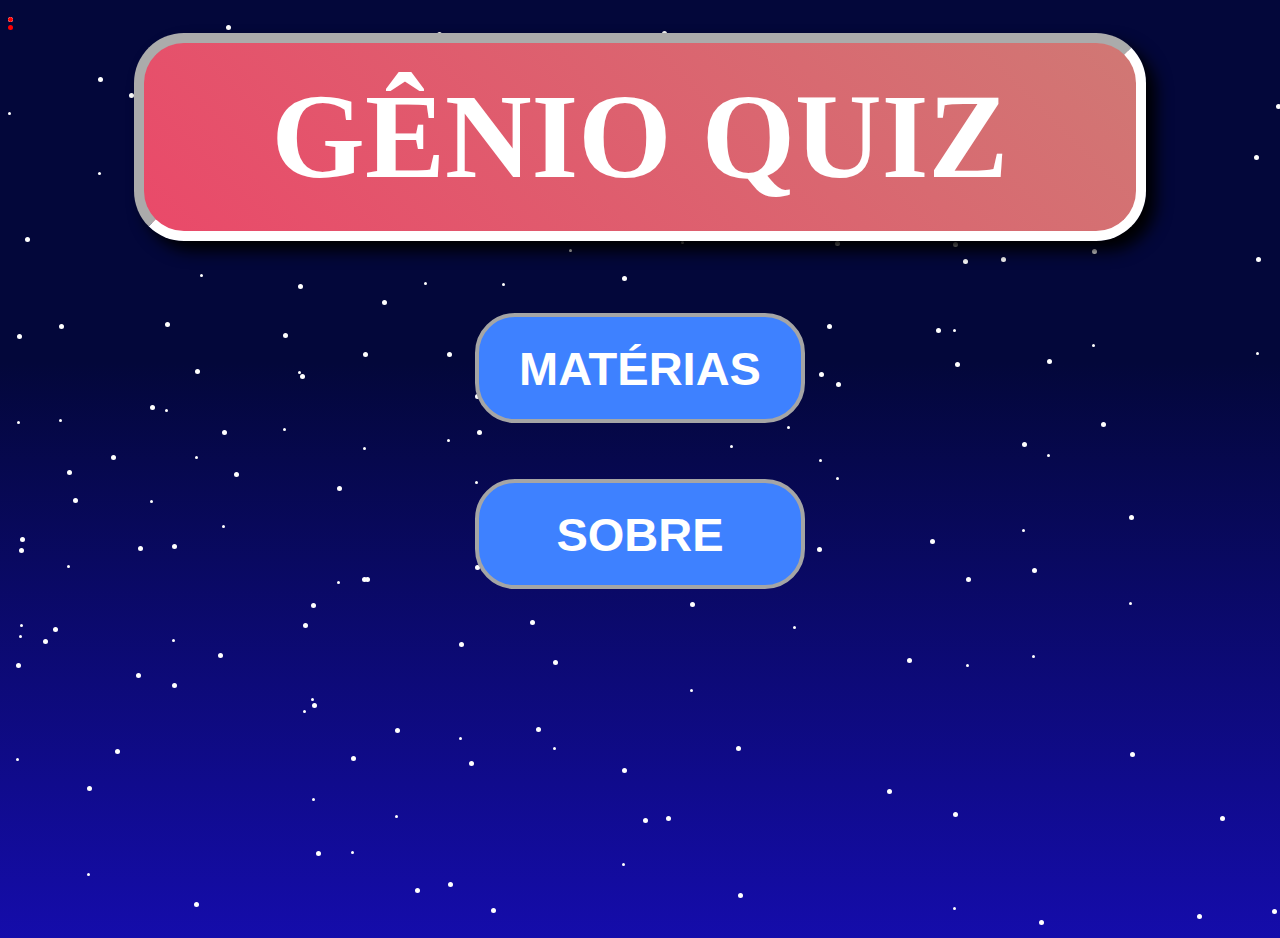
<file: index.html>
<!DOCTYPE html>
<html lang="pt-br">
<head>
    <meta charset="UTF-8">
    <meta name="viewport" content="width=device-width, initial-scale=1.0">
    <title>MENU</title>
</head>
<!--CSS-->
<link rel="stylesheet" href="css/style.css">
<link rel="stylesheet" href="css/stars.css">

<body id="body">
    
    <div id="geral" class="geral"> 
        
        <div class="txt" >
            <label>GÊNIO QUIZ</label>
        </div>
        <br><br><br>
        
        <br>
        <button id="princ" onclick="mate()">MATÉRIAS</button>
        <div class="esc" id="espec">
            <br><br>
            <button onclick="nat()" id="mat">Natureza</button>
            <button onclick="ling()" id="mat">Linguagens</button>
            <button onclick="mat()" id="mat">Matemática</button>
            <button onclick="hum()" id="mat">Humanas</button>
            
        </div>
        <br><br>
        <button onclick="sobre()" id="princ">SOBRE</button>
        <br>
        <br>
       
    </div>

    <!--JAVA SCRIPT-->
    <script src="js/script.js"></script>
     

    <!--ESTRELAS-->
    <div class="stars"></div>
    <div class="stars2"></div>
    <div class="stars3"></div>
</body>
</html>
</file>
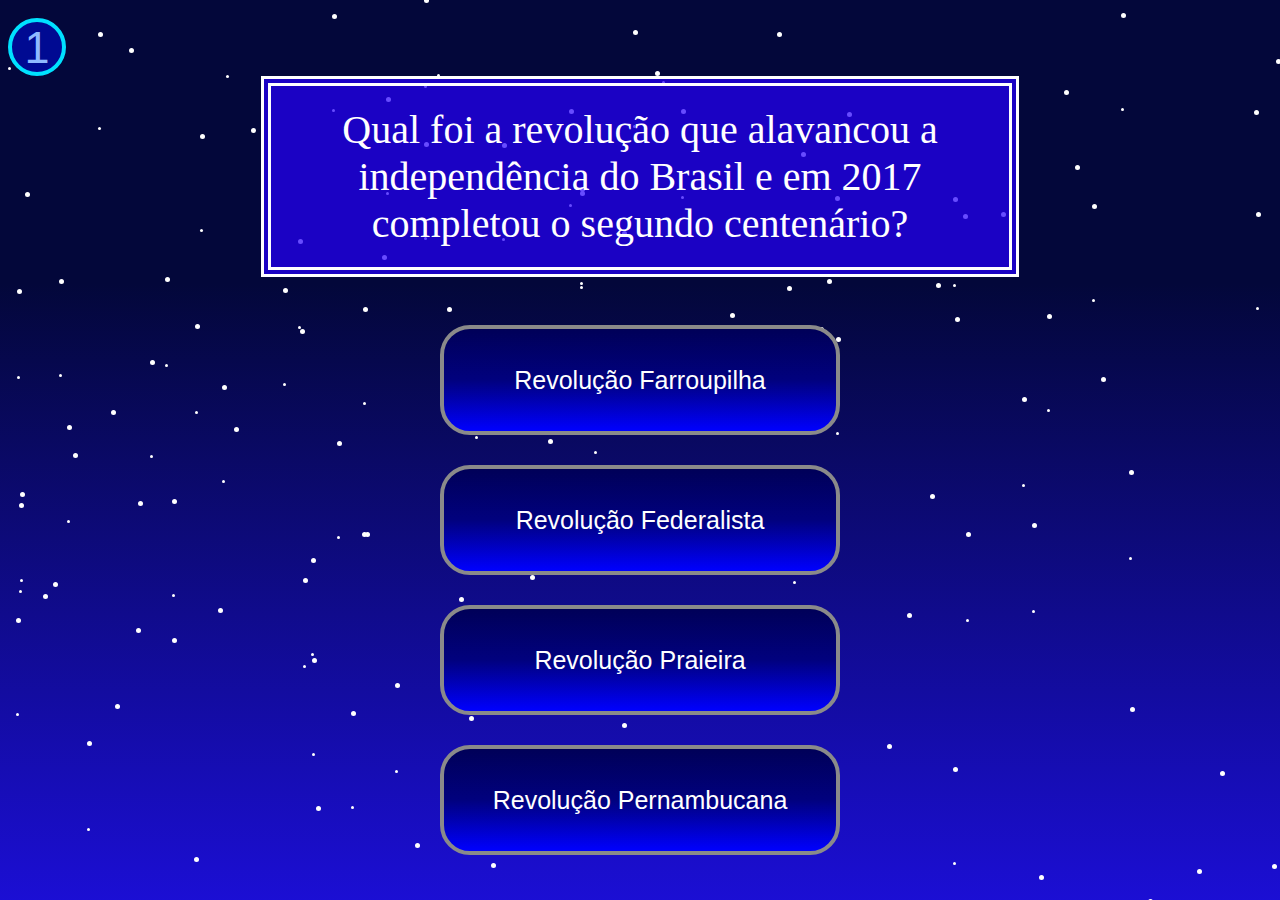
<file: humanas.html>
<!DOCTYPE html>
<html lang="pt-br">
<head>
    <meta charset="UTF-8">
    <meta name="viewport" content="width=device-width, initial-scale=1.0">
    <title>HUMANAS</title>
    <link rel="stylesheet" href="css/humanas/hum.css">
    <link rel="stylesheet" href="css/stars.css">
</head>
<body>
    
    <div id="hum-1"  style="text-align: center;" >
        <div id="number">1</div>

        <div id="enunc" >
            Qual foi a revolução que alavancou a independência do Brasil e em 2017 completou o segundo centenário?
        </div>
        <br>
        
            <button  onclick="aa()">Revolução Farroupilha</button> <br>
            <button  onclick="ab()">Revolução Federalista</button> <br>
            <button   onclick="ac()">Revolução Praieira</button> <br>
            <button   onclick="ad()"  id="qg1">Revolução Pernambucana</button>
        
    </div>

    <!--EXPLICAÇÃO 1-->

    <div id="exp1"  style="text-align: center;">
        <div id="number" >1</div>
        <div id="enunc" >
            A Revolução Pernambucana, também chamada de Revolução dos Padres, ocorreu em 1817 em Pernambuco. Insatisfeitos com o aumento de impostos e os gastos da Coroa portuguesa, a população planejou a revolução que duraria cerca de 75 dias.
Essa foi uma das mais importantes revoluções brasileiras, tendo como mote a emancipação do país, e que mais tarde, culminou na Independência do Brasil.
        </div>
        <br>
        <button onclick="iq2()"  id="qg1">PRÓXIMA</button>
    </div>

    <!--QUESTÃO 2-->

    <div  id="al2" style="text-align: center;">
        <div id="number">2</div>
        <div id="enunc">
            Respectivamente quais são os 5 maiores países do mundo em territórios?
        </div>
        <br>
    
        <button onclick="a2a()">China, India, Estados Unidos, Indonésia e Brasil</button><br>
        <button onclick="a2b()">Rússia, Canadá, China, Estados Unidos e Brasil</button><br>
        <button onclick="a2c()">Estados Unidos, Rússia, Canadá, Brasil e China</button><br>
        <button onclick="a2d()"  id="qg1">Brasil, Rússia, China, Estados Unidos e Austrália</button>
    
        
    </div>
    
    <!--EXPLICAÇÃO 2-->
    
    <div id="exp2"  style="text-align: center;">
        <div id="number">2</div>
        <div id="enunc">
            Os 5 maiores países do mundo em território é Respectivamente Rússia, Canadá, China, Estados Unidos e Brasil.
        </div>
        <br>
        <button onclick="iq3()"  id="qg1">PRÓXIMA</button>
    </div>
    
    <!--QUESTÃO 3-->
    
    <div  id="al3" style="text-align: center;">
        <div id="number">3</div>
        <div id="enunc">
           Os dois países protagonistas da Guerra Fria são:
        </div>
        <br>
    
        <button onclick="a3a()">Estados Unidos e Japão.</button><br>
        <button onclick="a3b()">Polo Norte e Polo Sul</button><br>
        <button onclick="a3c()">Paraguay e Brasil</button><br>
        <button onclick="a3d()"  id="qg1">Estados Unidos e União Soviética.</button>
    
        
    </div>
    <!--EXPLICAÇÃO 3-->
    
    <div id="exp3"  style="text-align: center;">
        <div id="number">3</div>
        <div id="enunc">
            Após a Segunda Guerra Mundial, Estados Unidos (capitalista) e União Soviética (socialista) travaram uma disputa pela hegemonia mundial, tentando expandir suas zonas de influência. O período da Guerra Fria ficou marcado pela corrida armamentista entre as duas superpotências. Esses dois países não chegaram a um confronto armado diretamente, no entanto, vários conflitos em outros países foram financiados por essas duas nações.
        </div>
        <br>
        <button onclick="iq4()"  id="qg1">PRÓXIMA</button>
    </div>
    
    <!--QUESTÃO 4-->
    
    <div  id="al4" style="text-align: center;">
        <div id="number">4</div>
        <div id="enunc">
            Qual foi o último continente a ser povoado pelos seres humanos?
        </div>
        <br>
    
        <button onclick="a4a()">Europa</button><br>
        <button onclick="a4b()">Ásia</button><br>
        <button onclick="a4c()">America</button><br>
        <button onclick="a4d()"  id="qg1">Oceania</button>
    
        
    </div>
    <!--EXPLICAÇÃO 4-->
    
    <div id="exp4"  style="text-align: center;">
        <div id="number">4</div>
        <div id="enunc4" >
            Os primeiros habitantes da América chegaram ao continente há mais de 15.000 anos, em três ondas migratórias vindas da Ásia, segundo o estudo de uma equipe internacional de cientistas publicado nesta quarta-feira pela revista Nature.
    
        </div>
        <br>
        <button id="buttonexp4" onclick="iq5()">PRÓXIMA</button>
    </div>
    
    <!--QUESTÃO 5-->
    
    <div  id="al5" style="text-align: center;">
        <div id="number" >5</div>
        <div id="enunc">
            Como se chama o tipo de pintura que os homens da pré-história desenvolveram nas cavernas?
        </div>
        <br>
    
        <button onclick="a5a()">Moderna</button><br>
        <button onclick="a5b()">Rupestre</button><br>
        <button onclick="a5c()">Contemporânea </button><br>
        <button onclick="a5d()"  id="qg1">N.D.A</button>
    
        
    </div>
    <!--EXPLICAÇÃO 5-->
    
    <div id="exp5"  style="text-align: center;">
        <div id="number">5</div>
         
        <div id="enunc">
            As pinturas feitas pelos homens pré-históricos são chamadas de pinturas rupestres 
        </div>
        <br>
        <button onclick="iq6()"  id="qg1">PRÓXIMA</button>
    </div>
    
    <!--QUESTÃO 6-->
    
    <div  id="al6" style="text-align: center;">
        <div id="number">6</div>
        <div id="enunc">
            A descoberta da agricultura permitiu aos seres humanos garantir o suprimento de alimentos de que necessitavam para sobreviver, definindo o início de um novo período. Que período foi esse?
        </div>
        <br>
    
        <button onclick="a6a()">Contemporâneo</button><br>
        <button onclick="a6b()">Moderno</button><br>
        <button onclick="a6c()">Paleolítico</button><br>
        <button onclick="a6d()"  id="qg1">Neolítico</button>
    
        
    </div>
    <!--EXPLICAÇÃO 6-->
    
    <div id="exp6"  style="text-align: center;">
        <div id="number">6</div>
         
        <div id="enunc">
            O período em que a pergunta se refere é o Neolítico.
        </div>
        <br>
        <button onclick="iq7()"  id="qg1">PRÓXIMA</button>
    </div>
    
    
    <!--QUESTÃO 7-->
    
    <div  id="al7" style="text-align: center;">
        <div id="number">7</div>
        <div id="enunc">
            Qual o primeiro povo a crer em uma religião monoteísta?
        </div>
        <br>
    
        <button onclick="a7a()">Hebreus</button><br>
        <button onclick="a7b()">Fenícios</button><br>
        <button onclick="a7c()">Egípcios</button><br>
        <button onclick="a7d()"  id="qg1">Gregos</button>
    
        
    </div>
    <!--EXPLICAÇÃO 7-->
    
    <div id="exp7"  style="text-align: center;">
        <div id="number">7</div>
         
        <div id="enunc" >
            Eles acreditavam em um só deus: Javé.
        </div>
        <br>
        <button onclick="iq8()"  id="qg1">PRÓXIMA</button>
    </div>
    
    <!--QUESTÃO 8-->
    
    <div  id="al8" style="text-align: center;">
        <div id="number">8</div>
        <div id="enunc">
            Qual é o nome da ditadura imposta por Stalin?
        </div>
        <br>
    
        <button onclick="a8a()">Revolução Cultural</button><br>
        <button onclick="a8b()">Stalinismo</button><br>
        <button onclick="a8c()">Comunismo</button><br>
        <button onclick="a8d()"  id="qg1">Nazismo</button>
    
        
    </div>
    <!--EXPLICAÇÃO 8-->
    
    <div id="exp8"  style="text-align: center;">
        <div id="number">8</div>
         
        <div id="enunc">
            A ditadura imposta por Stalin foi o Stalinismo.
        </div>
        <br>
        <button onclick="iq9()"  id="qg1">PRÓXIMA</button>
    </div>
    
    <!--QUESTÃO 9-->
    
    <div  id="al9" style="text-align: center;">
        <div id="number">9</div>
        <div id="enunc">
            Nome do período de 1920, nos Estados Unidos, depois que a guerra acabou, e o mesmo lucrou com as exportações para os países europeus.
        </div>
        <br>
    
        <button onclick="a9a()">Iluminismo</button><br>
        <button onclick="a9b()"> Liberalismo</button><br>
        <button onclick="a9c()">Dias Felizes</button><br>
        <button onclick="a9d()"  id="qg1">Crash de 1929</button>
    
        
    </div>
    <!--EXPLICAÇÃO 9-->
    
    <div id="exp9"  style="text-align: center;">
        <div id="number">9</div>
         
        <div id="enunc">
            Esse período é denominado Dias Felizes, quando ouve um grande lucro americano durante a guerra.
        </div>
        <br>
        <button onclick="iq10()"  id="qg1">PRÓXIMA</button>
    </div>
    
    <!--QUESTÃO 10-->
    
    <div  id="al10" style="text-align: center;">
        <div id="number">10</div>
        <div id="enunc">
            Quem assinou a Lei Áurea do Brasil?
        </div>
        <br>
    
        <button onclick="a10a();"> Princesa Isabel Cristina</button><br>
        <button onclick="a10b(); ">Princesa Mariana Vitória</button><br>
        <button onclick="a10c(); ">Princesa Maria Leopoldina</button><br>
        <button onclick="a10d();"  id="qg1">Princesa Maria Francisca</button>
    
        
    </div>
    <!--EXPLICAÇÃO 10-->
    
    <div id="exp10"  style="text-align: center;">
        <div id="number">10</div>
         
        <div id="enunc">
            A Lei Áurea (Lei nº 3.353), foi sancionada pela Princesa Dona Isabel, filha de Dom Pedro II, no dia 13 de maio de 1888. A lei concedeu liberdade total aos escravos que ainda existiam no Brasil, um pouco mais de 700 mil, abolindo a escravidão no país.
        </div>
        <br>
        <button onclick="fim(); final()"  id="qg1">PRÓXIMA</button>
    </div>
    
    <!-- FIM -->
        <div id="final" style="text-align: center;">
            <div id="enuncff" style="margin-left: 35%; margin-right: 35%;">RANKING</div>
            <br>
        <div id="enuncf">
    
        </div>
        <button onclick="acabar()"  id="qg1"> FINALIZAR </button>
        </div>

<script src="js/humanas/hum.js"></script>
<script src="js/humanas/tempo.js"></script>
    <!--ESTRELAS-->
    <div class="stars"></div>
    <div class="stars2"></div>
    <div class="stars3"></div>

</body>
</html>
</file>
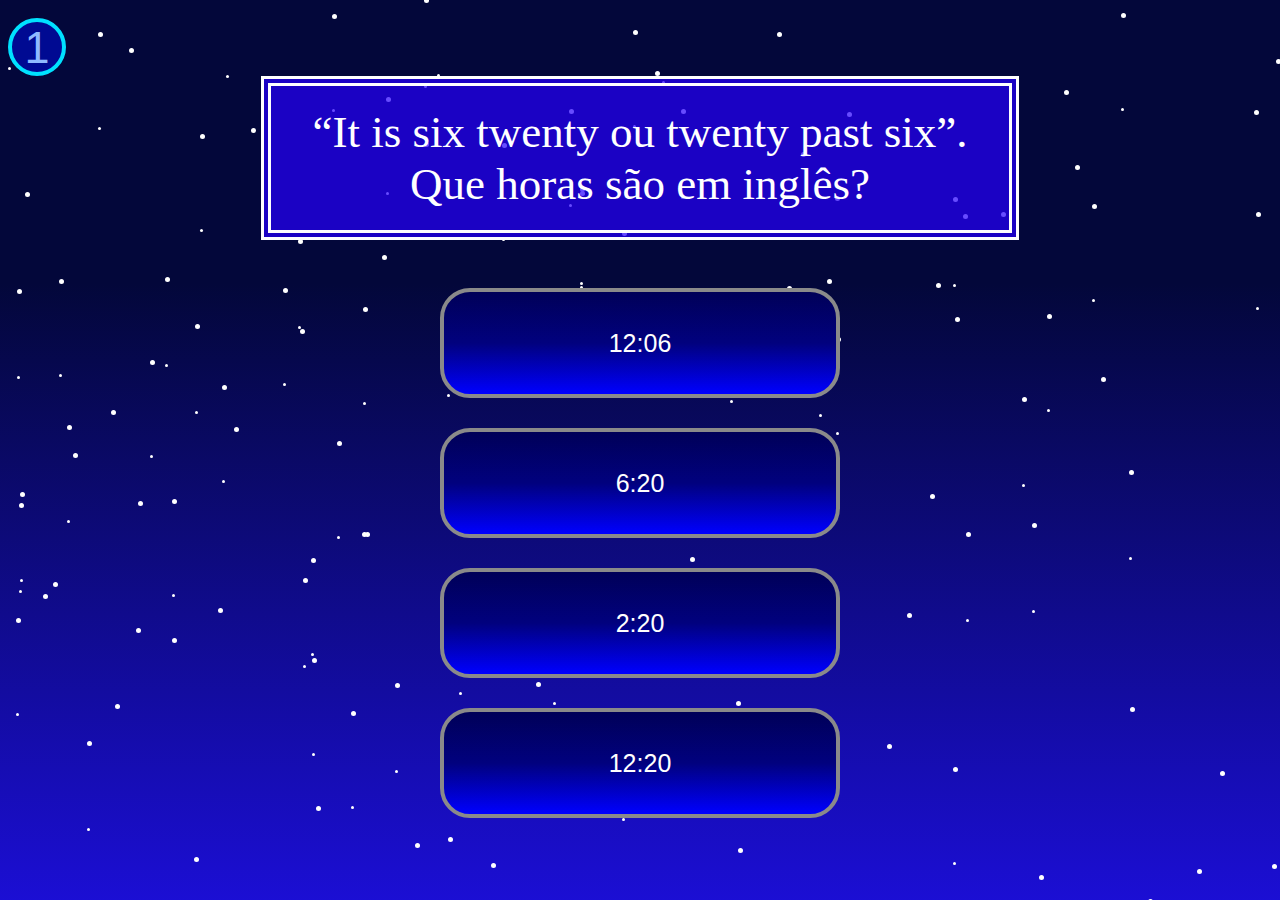
<file: ling.html>
<!DOCTYPE html>
<html lang="pt-br">
<head>
    <meta charset="UTF-8">
    <meta name="viewport" content="width=device-width, initial-scale=1.0">
    <title>LINGUAGENS</title>
    <link rel="stylesheet" href="css/linguagens/linguagens.css">
    <link rel="stylesheet" href="css/linguagens/stars-ling.css">
</head>
<body>
    
    <div id="ling-1"  style="text-align: center;" >
        <div id="number">1</div>

        <div id="enunc" >
            “It is six twenty ou twenty past six”. Que horas são em inglês?
        </div>
        <br>
        
            <button  onclick="aa()">12:06</button> <br>
            <button  onclick="ab()">6:20</button> <br>
            <button   onclick="ac()">2:20</button> <br>
            <button  id="qg1"  onclick="ad()">12:20</button>
        
    </div>

    <!--EXPLICAÇÃO 1-->

    <div id="exp1"  style="text-align: center;">
        <div id="number">1</div>
        <div id="enunc" >
            Em inglês, “past” é usado para indicar até 29 minutos passados de uma determinada hora. A partir de trinta minutos, é usada a expressão “half past”: It is half past eight. ou It is eight thirty.

        </div>
        <br>
        <button   id="qg1"onclick="iq2()">PRÓXIMA</button>
    </div>

    <!--QUESTÃO 2-->

    <div  id="al2" style="text-align: center;">
        <div id="number">2</div>
        <div id="enunc">
            Como é a conjugação do verbo caber na 1.ª pessoa do singular do presente do indicativo?
        </div>
        <br>
    
        <button onclick="a2a()">Eu caibo</button><br>
        <button onclick="a2b()">Ele cabe</button><br>
        <button onclick="a2c()"> Eu cabo</button><br>
        <button onclick="a2d()"  id="qg1">Nenhuma das alternativas</button>
    
        
    </div>
    
    <!--EXPLICAÇÃO 2-->
    
    <div id="exp2"  style="text-align: center;">
        <div id="number">2</div>
        <div id="enunc">
            Caber é um verbo irregular da 2ª conjugação. Apesar de estranho, “eu caibo” é a forma correta de conjugá-lo na 1ª pessoa do presente do indicativo.
        </div>
        <br>
        <button onclick="iq3()"  id="qg1">PRÓXIMA</button>
    </div>
    
    <!--QUESTÃO 3-->
    
    <div  id="al3" style="text-align: center;">
        <div id="number">3</div>
        <div id="enunc"><img src="img/o-grito-a-obra-de-edvard-munch-11.jpg"> <br>
            Em 1893, o norueguês Edvard Munch criou uma série de quatro pinturas, uma delas é conhecida no mundo inteiro seu nome  é _______.
        Qual destas alternativas completa a frase?
            
        </div>
        <br>
    
        <button onclick="a3a()">A Noite Estrelada</button>
        <button onclick="a3b()">Mona Lisa </button>
        <button onclick="a3c()">O beijo</button>
        <button onclick="a3d()"  id="qg1">O Grito</button>
    
        
    </div>
    <!--EXPLICAÇÃO 3-->
    
    <div id="exp3"  style="text-align: center;">
        <div id="number">3</div>
        <div id="enunc">
            O quadro O Grito é uma obra de arte expressionista que simboliza o sentimento de angústia do ser humano.
Esta é uma das pinturas mais populares de todos os tempos e é uma obra que revela várias características de Munch: a força expressiva das linhas, redução das formas e o valor simbólico da cor.
        </div>
        <br>
        <button onclick="iq4()"  id="qg1">PRÓXIMA</button>
    </div>
    
    <!--QUESTÃO 4-->
    
    <div  id="al4" style="text-align: center;">
        <div id="number">4</div>
        <div id="enunc">
            O que a palavra "legend" significa em português?
        </div>
        <br>
    
        <button onclick="a4a()">Lenda </button><br>
        <button onclick="a4b()">Conto</button><br>
        <button onclick="a4c()">Legenda</button><br>
        <button onclick="a4d()"  id="qg1">Legendário</button>
    
        
    </div>
    <!--EXPLICAÇÃO 4-->
    
    <div id="exp4"  style="text-align: center;">
        <div id="number">4</div>
        <div id="enunc4" >
            A palavra "legend traduzida para o português significa lenda
    
        </div>
        <br>
        <button id="buttonexp4" onclick="iq5()" >PRÓXIMA</button>
    </div>
    
    <!--QUESTÃO 5-->
    
    <div  id="al5" style="text-align: center;">
        <div id="number">5</div>
        <div id="enunc">
            Qual o grupo em que todas as palavras foram escritas corretamente?
        </div>
        <br>
    
        <button onclick="a5a()">Asterístico, beneficiente, meteorologia, entertido</button><br>
        <button onclick="a5b()">Asterisco, beneficente, meteorologia, entretido</button><br>
        <button onclick="a5c()">Asterisco, beneficente, metereologia, entretido</button><br>
        <button onclick="a5d()"  id="qg1">Asterisco, beneficiente, metereologia, entretido</button>
    
        
    </div>
    <!--EXPLICAÇÃO 5-->
    
    <div id="exp5"  style="text-align: center;">
        <div id="number">5</div>
         
        <div id="enunc">
            Estas palavras são exemplos de barbarismo, um vício de linguagem em que as palavras são pronunciadas ou escritas incorretamente.
        </div>
        <br>
        <button onclick="iq6()"  id="qg1">PRÓXIMA</button>
    </div>
    
    <!--QUESTÃO 6-->
    
    <div  id="al6" style="text-align: center;">
        <div id="number">6</div>
        <div id="enunc">
            Qual o livro mais vendido no mundo a seguir à Bíblia?
        </div>
        <br>
    
        <button onclick="a6a()">O Senhor dos Anéis</button><br>
        <button onclick="a6b()">O Pequeno Príncipe</button><br>
        <button onclick="a6c()">Dom Quixote</button><br>
        <button onclick="a6d()"  id="qg1">História em Duas Cidades</button>
    
        
    </div>
    <!--EXPLICAÇÃO 6-->
    
    <div id="exp6"  style="text-align: center;">
        <div id="number">6</div>
         
        <div id="enunc">
            Dom Quixote, de Miguel de Cervantes, é um clássico da literatura espanhola. A obra foi escrita em duas partes, uma em 1605, e a outra em 1615.

        </div>
        <br>
        <button onclick="iq7()"  id="qg1">PRÓXIMA</button>
    </div>
    
    
    <!--QUESTÃO 7-->
    
    <div  id="al7" style="text-align: center;">
        <div id="number">7</div>
        <div id="enunc">
            Quais os principais autores do Barroco no Brasil?
        </div>
        <br>
    
        <button onclick="a7a()">Álvares de Azevedo, Gregório de Matos e Bento Teixeira </button><br>
        <button onclick="a7b()">Miguel de Cervantes, Gregório de Matos e Danthe Alighieri</button><br>
        <button onclick="a7c()">Gregório de Matos, Bento Teixeira e Manuel Botelho de Oliveira</button><br>
        <button onclick="a7d()"  id="qg1">Castro Alves, Bento Teixeira e Manuel Botelho de Oliveira</button>
    
        
    </div>
    <!--EXPLICAÇÃO 7-->
    
    <div id="exp7"  style="text-align: center;">
        <div id="number">7</div>
         
        <div id="enunc" >
            Gregório de Matos, Bento Teixeira e Manuel Botelho de Oliveira.
Gregório de Mato (1633-1696), conhecido como Boca do Inferno, é o maior representante do Barroco no Brasil. Tinha esse apelido devido às críticas sociais contidas na sua poesia.
Bento Teixeira (1561-1618) é o autor do poema Prosopopeia, publicado em 1601, que é considerado o marco inicial do Barroco brasileiro.
Manuel Botelho de Oliveira (1636-1711), um dos grandes representantes do Barroco, é autor do livro Música do Parnaso, publicado em Lisboa quando o autor tinha quase 70 anos. Trata-se da sua obra com maior destaque.
        </div>
        <br>
        <button onclick="iq8()"  id="qg1">PRÓXIMA</button>
    </div>
    
    <!--QUESTÃO 8-->
    
    <div  id="al8" style="text-align: center;">
        <div id="number">?</div>
        <div id="enunc">
            Qual é o número da alternativa?           
        </div>
        <br>
    
        <button onclick="axa()">8</button><br>
        <button onclick="axb()">7</button><br>
        <button onclick="axc()">10</button><br>
        <button onclick="axd()"  id="qg1">9</button>
    
        
    </div>
    <!--EXPLICAÇÃO 8-->
    
    <div id="exp8"  style="text-align: center;">
        <div id="number">8</div>
         
        <div id="enunc">
            A alternativa certa era 8, você estava na oitava questão.
        </div>
        <br>
        <button onclick="iq9()"  id="qg1">PRÓXIMA</button>
    </div>
    
    <!--QUESTÃO 9-->
    
    <div  id="al9" style="text-align: center;">
        <div id="number">9</div>
        <div id="enunc">
            Qual a altura da rede de vôlei nos jogos masculino e feminino?
        </div>
        <br>
    
        <button onclick="a9a()">2,4 para ambos</button><br>
        <button onclick="a9b()"> 2,5 m e 2,0 m</button><br>
        <button onclick="a9c()">2,45 m e 2,15 m</button><br>
        <button onclick="a9d()"  id="qg1"> 2,43 m e 2,24 m</button>
    
        
    </div>
    <!--EXPLICAÇÃO 9-->
    
    <div id="exp9"  style="text-align: center;">
        <div id="number">9</div>
         
        <div id="enunc">
           Oficialmente as alturas respectivas são 2,43 m e 2,24 m
        </div>
        <br>
        <button onclick="iq10()"  id="qg1">PRÓXIMA</button>
    </div>
    
    <!--QUESTÃO 10-->
    
    <div  id="al10" style="text-align: center;">
        <div id="number">10</div>
        <div id="enunc">
            Quem pintou "Guernica"?
        </div>
        <br>
    
        <button onclick="a10a(); "> Paul Cézanne</button><br>
        <button onclick="a10b(); ">Pablo Picasso</button><br>
        <button onclick="a10c(); ">Diego Rivera</button><br>
        <button onclick="a10d(); "  id="qg1">Salvador Dalí</button>
    
        
    </div>
    <!--EXPLICAÇÃO 10-->
    
    <div id="exp10"  style="text-align: center;">
        <div id="number">10</div>
         
        <div id="enunc">
            Com 349 cm de altura por 776,5 cm de comprimento, Guernica, uma das obras mais famosas de Pablo Picasso, pintada a óleo em 1937, é uma “declaração de guerra contra a guerra e um manifesto contra a violência”.
        </div>
        <br>
        <button onclick="fim() ;final()"  id="qg1">PRÓXIMA</button>
    </div>
    
    <!-- FIM -->
        <div id="final" style="text-align: center;">
            <div id="enuncff" style="margin-left: 35%; margin-right: 35%;">RANKING</div>
            <br>
        <div id="enuncf">
    
        </div>
        <button onclick="acabar()"  id="qg1"> FINALIZAR </button>
        </div>

<script src="js/linguagens/linguagens.js"></script>
<script src="js/linguagens/tempo.js"></script>
    <!--ESTRELAS-->
    <div class="stars"></div>
    <div class="stars2"></div>
    <div class="stars3"></div>

</body>
</html>
</file>
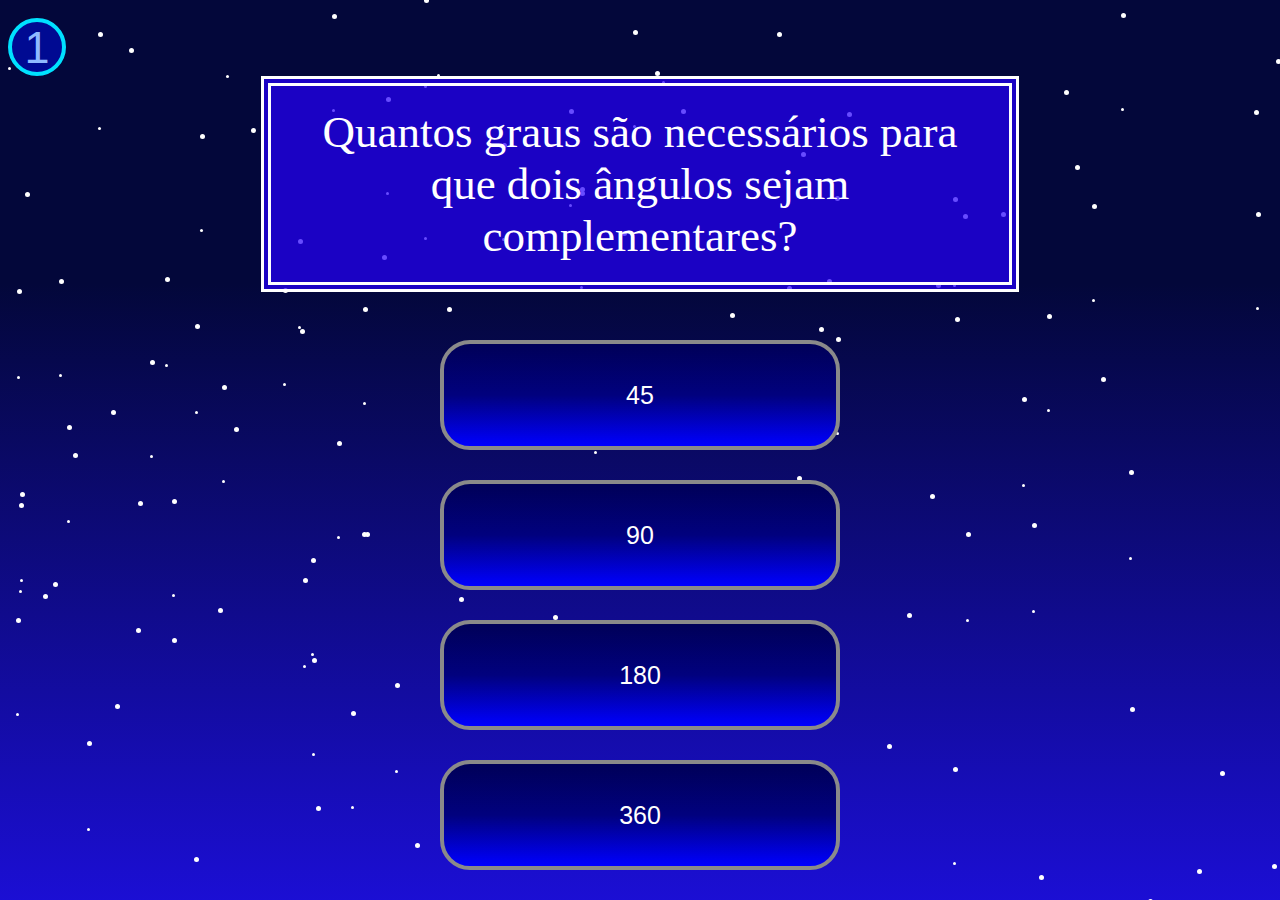
<file: mat.html>
<!DOCTYPE html>
<html lang="pt-br">
<head>
    <meta charset="UTF-8">
    <meta name="viewport" content="width=device-width, initial-scale=1.0">
    <title>MATEMÁTICA</title>
    <link rel="stylesheet" href="css/matematica/mat.css">
    <link rel="stylesheet" href="css/stars.css">
</head>
<body>
    
    <div id="mat-1"  style="text-align: center;" >
        <div id="number">1</div>

        <div id="enunc" >
            Quantos graus são necessários para que dois ângulos sejam complementares?
        </div>
        <br>
        
            <button  onclick="aa()">45</button> <br>
            <button  onclick="ab()">90</button> <br>
            <button   onclick="ac()">180</button> <br>
            <button  id="qg1"  onclick="ad()">360</button>
        
    </div>

    <!--EXPLICAÇÃO 1-->

    <div id="exp1"  style="text-align: center;">
        <div id="number" >1</div>
        <div id="enunc" >
            Os ângulos complementares são ângulos que juntos somam 90º.
        </div>
        <br>
        <button onclick="iq2()"  id="qg1">PRÓXIMA</button>
    </div>

    <!--QUESTÃO 2-->

    <div  id="al2" style="text-align: center;">
        <div id="number">2</div>
        <div id="enunc">
            Caminhando ao fim da tarde, uma senhora contou 20 casas em uma rua à sua direita. No regresso, ela contou 20 casas à sua esquerda. Quantas casas ela viu no total?
        </div>
        <br>
    
        <button onclick="a2a()">10</button><br>
        <button onclick="a2b()">20</button><br>
        <button onclick="a2c()">30</button><br>
        <button onclick="a2d()"  id="qg1">40</button>
    
        
    </div>
    
    <!--EXPLICAÇÃO 2-->
    
    <div id="exp2"  style="text-align: center;">
        <div id="number">2</div>
        <div id="enunc">
            A senhora viu 20 casas no total, porque a sua direita na ida é a sua esquerda na volta, ou seja, nos dois itinerários, ela viu e contou as mesmas casas, e não casas diferentes.
        </div>
        <br>
        <button onclick="iq3()"  id="qg1">PRÓXIMA</button>
    </div>
    
    <!--QUESTÃO 3-->
    
    <div  id="al3" style="text-align: center;">
        <div id="number">3</div>
        <div id="enunc">
            Se 3/7 do que eu tenho são 195 reais, a quanto corresponde 4/5 do que eu tenho?
        </div>
        <br>
    
        <button onclick="a3a()">320</button><br>
        <button onclick="a3b()">223</button><br>
        <button onclick="a3c()">364</button><br>
        <button onclick="a3d()"  id="qg1">355</button>
    
        
    </div>
    <!--EXPLICAÇÃO 3-->
    
    <div id="exp3"  style="text-align: center;">
        <div id="number">3</div>
        <div id="enunc">
            Preciso descobrir quanto vale um sétimo do que eu tenho, para ficar mais fácil saber quanto tenho no total.
195/3 = 65 reais.
7*65 =  455 reais é o que eu tenho.
Agora preciso saber quanto vale quatro quintos disso.
Vou primeiro descobrir quanto que é um quinto de 455 reais.
455 / 5 = 91 reais.
Agora basta eu multiplicar 91 por 4.
91*4 = 364 reais correspondem a 4/5 do que eu tenho.
        </div>
        <br>
        <button onclick="iq4()"  id="qg1">PRÓXIMA</button>
    </div>
    
    <!--QUESTÃO 4-->
    
    <div  id="al4" style="text-align: center;">
        <div id="number">4</div>
        <div id="enunc">
            Qual das alternativas tem os 5 primeiros múltiplos comuns de 8 e de 12:
        </div>
        <br>
    
        <button onclick="a4a()">0, 16, 24, 42, 66</button><br>
        <button onclick="a4b()">0, 24, 48, 72, 96</button><br>
        <button onclick="a4c()">0, 12, 48, 74, 82</button><br>
        <button onclick="a4d()"  id="qg1">0, 16, 24, 66, 88</button>
    
        
    </div>
    <!--EXPLICAÇÃO 4-->
    
    <div id="exp4"  style="text-align: center;">
        <div id="number">4</div>
        <div id="enunc4" >
            0, 24, 48, 72, 96
    
        </div>
        <br>
        <button id="buttonexp4" onclick="iq5()"  id="qg1">PRÓXIMA</button>
    </div>
    
    <!--QUESTÃO 5-->
    
    <div  id="al5" style="text-align: center;">
        <div id="number" onmousemove="circulo()">5</div>
        <div id="enunc">
            O que é um polígono regular com infinitos lados?
        </div>
        <br>
    
        <button onclick="a5a()">Um triângulo</button><br>
        <button onclick="a5b()">Um hexágono</button><br>
        <button onclick="a5c()">Um pentágono </button><br>
        <button onclick="a5d()"  id="qg1">Um paralelepípedo</button>
    
        
    </div>
    <!--EXPLICAÇÃO 5-->
    
    <div id="exp5"  style="text-align: center;">
        <div id="number">5</div>
         
        <div id="enunc">
            O poligono regular com lados infinitos é o circulo!
        </div>
        <br>
        <button onclick="iq6()"  id="qg1">PRÓXIMA</button>
    </div>
    
    <!--QUESTÃO 6-->
    
    <div  id="al6" style="text-align: center;">
        <div id="number">6</div>
        <div id="enunc">
            Considerando que A U B = {1, 2, 3, 4, 5, 6, 7, 8}, A ∩ B = {4, 5} e A – B = {1, 2, 3}, determine o conjunto B
        </div>
        <br>
    
        <button onclick="a6a()">{4, 5, 6, 7, 8}</button><br>
        <button onclick="a6b()">{1, 2, 3}</button><br>
        <button onclick="a6c()">{1, 2, 3, 4, 5, 6, 7, 8}</button><br>
        <button onclick="a6d()"  id="qg1">{4, 5}</button>
    
        
    </div>
    <!--EXPLICAÇÃO 6-->
    
    <div id="exp6"  style="text-align: center;">
        <div id="number">6</div>
         
        <div id="enunc">
            O conjunto B é formado pelos seguintes elementos: {4, 5, 6, 7, 8}.
        </div>
        <br>
        <button onclick="iq7()"  id="qg1">PRÓXIMA</button>
    </div>
    
    
    <!--QUESTÃO 7-->
    
    <div  id="al7" style="text-align: center;">
        <div id="number">7</div>
        <div id="enunc">
            No táxi que entrei havia 8 passageiros. Pouco depois, 3 pessoas desceram e duas entraram. Quantas pessoas há no táxi?
        </div>
        <br>
    
        <button onclick="a7a()">9</button><br>
        <button onclick="a7b()">8</button><br>
        <button onclick="a7c()">7</button><br>
        <button onclick="a7d()"  id="qg1">6</button>
    
        
    </div>
    <!--EXPLICAÇÃO 7-->
    
    <div id="exp7"  style="text-align: center;">
        <div id="number">7</div>
         
        <div id="enunc" >
            Se eu entrei e já havia 9 pessoas ( 9, pois 8 passageiros mais o motorista) , então, comigo eram 10 pessoas. depois, desceram 3 e ficaram 7, no entanto, entrou mais duas que dão um total de 9 pessoas.
        </div>
        <br>
        <button onclick="iq8()"  id="qg1">PRÓXIMA</button>
    </div>
    
    <!--QUESTÃO 8-->
    
    <div  id="al8" style="text-align: center;">
        <div id="number">8</div>
        <div id="enunc">
            Quando eu tinha 8 anos, a minha irmã tinha a metade da minha idade. Agora que tenho 56 anos, com quantos anos minha irmã está?         
        </div>
        <br>
    
        <button onclick="a8a()">28</button><br>
        <button onclick="a8b()">36</button><br>
        <button onclick="a8c()">52</button><br>
        <button onclick="a8d()"  id="qg1">42</button>
    
        
    </div>
    <!--EXPLICAÇÃO 8-->
    
    <div id="exp8"  style="text-align: center;">
        <div id="number">8</div>
         
        <div id="enunc">
            Minha irmã está com 52, porque se quando eu tinha 8 anos, ela tinha a metade, ou seja, 4 anos, temos 4 anos de diferença.

        </div>
        <br>
        <button onclick="iq9()"  id="qg1">PRÓXIMA</button>
    </div>
    
    <!--QUESTÃO 9-->
    
    <div  id="al9" style="text-align: center;">
        <div id="number">9</div>
        <div id="enunc">
            Quantas casas decimais tem o número pi?
        </div>
        <br>
    
        <button onclick="a9a()">Três</button><br>
        <button onclick="a9b()"> Muitas</button><br>
        <button onclick="a9c()">Finitas</button><br>
        <button onclick="a9d()"  id="qg1">Infinitas</button>
    
        
    </div>
    <!--EXPLICAÇÃO 9-->
    
    <div id="exp9"  style="text-align: center;">
        <div id="number">9</div>
         
        <div id="enunc">
            Ao longo dos tempos, vários estudiosos têm se dedicado a calcular o número pi e já chegaram ao número de 5 bilhões de casas.
        </div>
        <br>
        <button onclick="iq10()"  id="qg1">PRÓXIMA</button>
    </div>
    
    <!--QUESTÃO 10-->
    
    <div  id="al10" style="text-align: center;">
        <div id="number">10</div>
        <div id="enunc">
            Meu avô tem 5 filhos, cada filho tem 3 filhos. Quantos primos eu tenho?
        </div>
        <br>
    
        <button onclick="a10a()"> 15</button><br>
        <button onclick="a10b()">14</button><br>
        <button onclick="a10c()">13</button><br>
        <button onclick="a10d()"  id="qg1">12</button>
    
        
    </div>
    <!--EXPLICAÇÃO 10-->
    
    <div id="exp10"  style="text-align: center;">
        <div id="number">10</div>
         
        <div id="enunc">
            Tenho 12 primos (4.3 = 12), porque um dos filhos do meu avô é o meu pai, que tem 3 filhos (eu e meus 2 irmãos).
        </div>
        <br>
        <button onclick="fim(); final()"  id="qg1">PRÓXIMA</button>
    </div>
    
    <!-- FIM -->
        <div id="final" style="text-align: center;">
            <div id="enuncff" style="margin-left: 35%; margin-right: 35%;">RANKING</div>
            <br>
        <div id="enuncf">
    
        </div>
        <button onclick="acabar()"  id="qg1"> FINALIZAR </button>
        </div>

<script src="js/matematica/tempo.js"></script>
<script src="js/matematica/mat.js"></script>
    <!--ESTRELAS-->
    <div class="stars"></div>
    <div class="stars2"></div>
    <div class="stars3"></div>

</body>
</html>
</file>
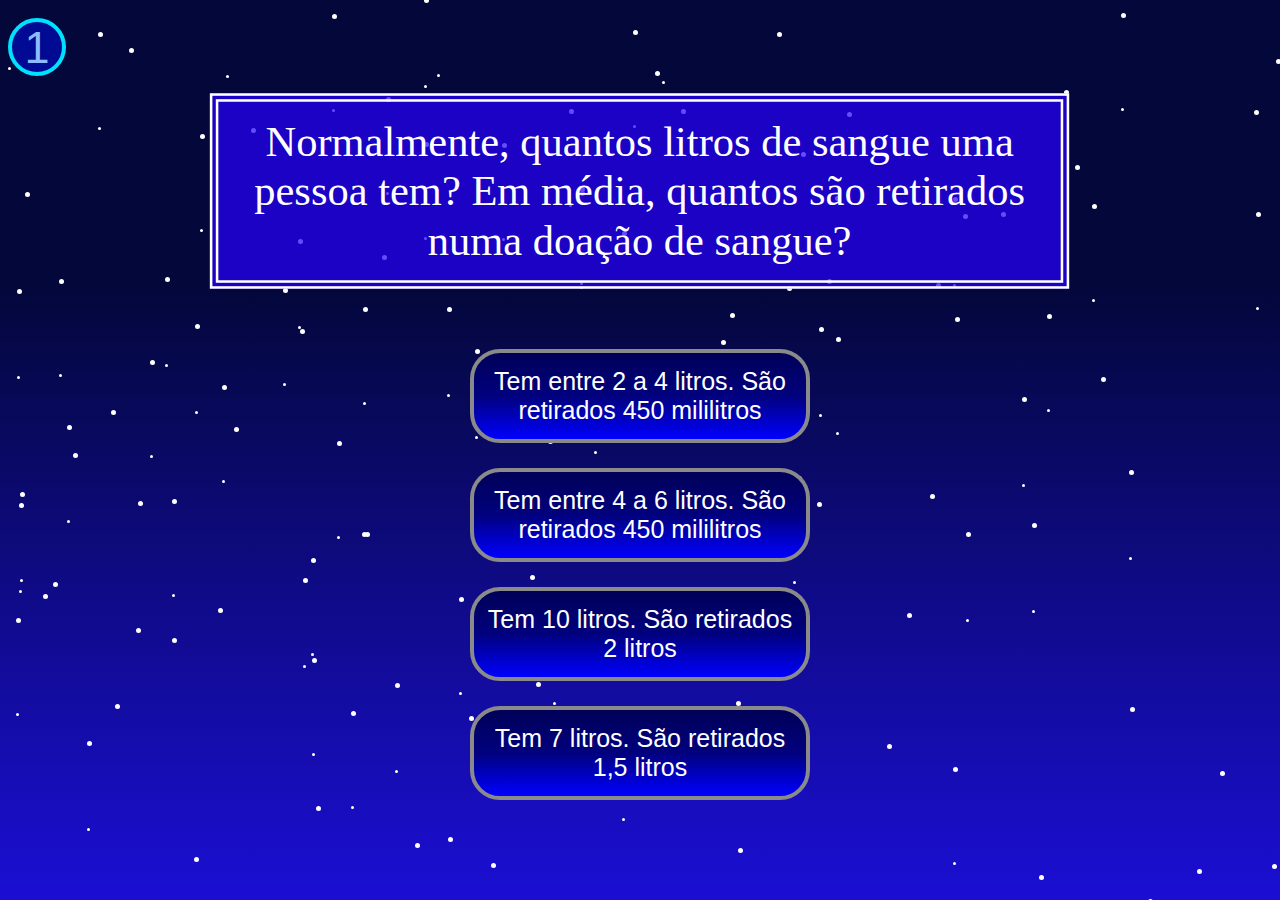
<file: nat-1.html>
<!DOCTYPE html>
<html lang="pt-br">
<head>
    <meta charset="UTF-8">
    <meta name="viewport" content="width=device-width, initial-scale=1.0">
    <title>NATUREZA</title>
    <link rel="stylesheet" href="css/natureza/style-nat1.css">
    <link rel="stylesheet" href="css/stars.css">
    
</head>
<body>
    
    <div id="geral-nat-1"  style="text-align: center;" >
        <div id="number">1</div>

        <div id="enunc" >
            Normalmente, quantos litros de sangue uma pessoa tem? Em média, quantos são retirados numa doação de sangue?
        </div>
        <br>
        
            <button onclick="aa()">Tem entre 2 a 4 litros. São retirados 450 mililitros</button> <br>
            <button onclick="ab()">Tem entre 4 a 6 litros. São retirados 450 mililitros</button> <br>
            <button onclick="ac()">Tem 10 litros. São retirados 2 litros</button> <br>
            <button id="qg1" onclick="ad()">Tem 7 litros. São retirados 1,5 litros</button>
        
    </div>

    <!--EXPLICAÇÃO 1-->
    <div id="exp1"  style="text-align: center;">
        <div id="number">1</div>
        <div id="enunc" >
            A quantidade de sangue varia de pessoa para pessoa. O volume de sangue é entre 7% e 8% o peso corporal. Assim, um adulto com 50 e 80 quilos, pode ter entre 4 e 6 litros de sangue, respectivamente.
            Portanto, 4 a 6 litros é a alternativa que compreende a quantidade mais próxima de adultos com pesos diferentes.
        </div>
        <br>
        <button id="qg1" onclick="iq2()">PRÓXIMA</button>
    </div>
<!--PARTES DOIS-->

<div  id="al2" style="text-align: center;">
    <div id="number">2</div>
    <div id="enunc">
        Qual a velocidade da luz?
    </div>
    <br>

    <button onclick="a2a()">300 000 000 metros por segundo (m/s)</button><br>
    <button onclick="a2b()">150 000 000 metros por segundo (m/s)</button><br>
    <button onclick="a2c()"> 199 792 458 metros por segundo (m/s)</button><br>
    <button onclick="a2d()" id="qg1">299 792 458 metros por segundo (m/s)</button>

    
</div>

<!--EXPLICAÇÃO 2-->

<div id="exp2"  style="text-align: center;">
    <div id="number">2</div>
    <div id="enunc">
        A primeira medição real da luz foi feita pelo astrônomo Ole Romer, que em 1676 chegou a um número próximo da velocidade da luz. Hoje, sabe-se com precisão que a velocidade da luz é 299 792 458 metros por segundo.
    </div>
    <br>
    <button onclick="iq3()" id="qg1">PRÓXIMA</button>
</div>

<!--QUESTÃO 3-->

<div  id="al3" style="text-align: center;">
    <div id="number">3</div>
    <div id="enunc">
        Atualmente(2020),quantos elementos químicos a tabela periódica possui?
    </div>
    <br>

    <button onclick="a3a()">113</button><br>
    <button onclick="a3b()">109</button><br>
    <button onclick="a3c()"> 118</button><br>
    <button onclick="a3d()" id="qg1">92</button>

    
</div>
<!--EXPLICAÇÃO 3-->

<div id="exp3"  style="text-align: center;">
    <div id="number">3</div>
    <div id="enunc">
        Os últimos elementos foram adicionados à tabela periódica em 2016. Eles são: 113 (Nihônio), 115 (Moscóvio), 117 (Tenessino) e 118 (Oganessônio).
    </div>
    <br>
    <button onclick="iq4()" id="qg1">PRÓXIMA</button>
</div>

<!--QUESTÃO 4-->

<div  id="al4" style="text-align: center;">
    <div id="number">4</div>
    <div id="enunc">
        Em que ordem surgiram os modelos atômicos?
    </div>
    <br>

    <button onclick="a4a()">Thomson, Dalton, Rutherford, Rutherford-Bohr</button><br>
    <button onclick="a4b()">Rutherford-Bohr, Rutherford, Thomson, Dalton</button><br>
    <button onclick="a4c()">Dalton, Rutherford-Bohr, Thomson, Rutherford</button><br>
    <button onclick="a4d()" id="qg1">Dalton, Thomson, Rutherford, Rutherford-Bohr</button>

    
</div>
<!--EXPLICAÇÃO 4-->

<div id="exp4"  style="text-align: center;">
    <div id="number">4</div>
    <div id="enunc4" >
        Ao longo dos tempos, os modelos atômicos evoluíram. O Modelo atômico de Dalton foi proposto em 1803. Em 1898 foi a vez de Thomson apresentar o seu modelo. Em 1911, Rutherford mostrou a sua proposta. Pouco depois, baseado no modelo de Rutherford, o cientista Niels Bohr aprimorou um modelo que apresentou em 1913, o Modelo atômico de Rutherford-Bohr.

    </div>
    <br>
    <button id="buttonexp4" onclick="iq5()" >PRÓXIMA</button>
</div>

<!--QUESTÃO 5-->

<div  id="al5" style="text-align: center;">
    <div id="number">5</div>
    <div id="enunc">
        Quais são os cromossomos que determinam o sexo masculino?
        <div class="super" onclick="sup()">OS Y</div>
    </div>
    <br>

    <button onclick="a5a()">Os V</button><br>
    <button onclick="a5b()">Os X</button><br>
    <button onclick="a5c()">Os Z</button><br>
    <button onclick="a5d()" id="qg1">Os W</button>

    
</div>
<!--EXPLICAÇÃO 5-->

<div id="exp5"  style="text-align: center;">
    <div id="number">5</div>
     
    <div id="enunc">
        Os cromossomos sexuais são dois: o “X” é o cromossomo feminino e “Y”, o cromossomo masculino.

    </div>
    <br>
    <button onclick="iq6()" id="qg1">PRÓXIMA</button>
</div>

<!--QUESTÃO 6-->

<div  id="al6" style="text-align: center;">
    <div id="number">6</div>
    <div id="enunc">
        Como se chamam os vasos que transportam sangue do coração para a periferia do corpo?
        
    </div>
    <br>

    <button onclick="a6a()">Artérias</button><br>
    <button onclick="a6b()">Átrios</button><br>
    <button onclick="a6c()">Ventrículos</button><br>
    <button onclick="a6d()" id="qg1">Veias</button>

    
</div>
<!--EXPLICAÇÃO 6-->

<div id="exp6"  style="text-align: center;">
    <div id="number">6</div>
     
    <div id="enunc">
        As artérias são um tipo de vasos sanguíneos que transportam o sangue arterial (com oxigênio e nutrientes) do coração para o corpo.

    </div>
    <br>
    <button onclick="iq7()" id="qg1">PRÓXIMA</button>
</div>


<!--QUESTÃO 7-->

<div  id="al7" style="text-align: center;">
    <div id="number">7</div>
    <div id="enunc">
        Qual o metal cujo símbolo químico é o Au?
        
    </div>
    <br>

    <button onclick="a7a()">Cobre</button><br>
    <button onclick="a7b()">Prata</button><br>
    <button onclick="a7c()">Ouro</button><br>
    <button onclick="a7d()" id="qg1">Aurora</button>

    
</div>
<!--EXPLICAÇÃO 7-->

<div id="exp7"  style="text-align: center;">
    <div id="number">7</div>
     
    <div id="enunc">
        O ouro é um metal de transição presente na tabela periódica, sendo representado pelo símbolo Au.

    </div>
    <br>
    <button onclick="iq8()" id="qg1">PRÓXIMA</button>
</div>

<!--QUESTÃO 8-->

<div  id="al8" style="text-align: center;">
    <div id="number">8</div>
    <div id="enunc">
        Qual o maior animal terrestre?
        
    </div>
    <br>

    <button onclick="a8a()">Elefante Africano</button><br>
    <button onclick="a8b()">Dinossauro</button><br>
    <button onclick="a8c()">Baleia Azul</button><br>
    <button onclick="a8d()" id="qg1">Girafa</button>

    
</div>
<!--EXPLICAÇÃO 8-->

<div id="exp8"  style="text-align: center;">
    <div id="number">8</div>
     
    <div id="enunc">
        O elefante africano é o maior animal terrestre. Ele pode medir até 4 metros de altura e 7 de comprimento. Seu peso pode chegar até 8 toneladas.

    </div>
    <br>
    <button onclick="iq9()" id="qg1">PRÓXIMA</button>
</div>

<!--QUESTÃO 9-->

<div  id="al9" style="text-align: center;">
    <div id="number">9</div>
    <div id="enunc">
        Qual animal possui mais vértebras cervicais que um elefante ou uma girafa?
        
    </div>
    <br>

    <button onclick="a9a()">Bicho Preguiça</button><br>
    <button onclick="a9b()">Baleia</button><br>
    <button onclick="a9c()">Gato</button><br>
    <button onclick="a9d()" id="qg1">Cavalo</button>

    
</div>
<!--EXPLICAÇÃO 9-->

<div id="exp9"  style="text-align: center;">
    <div id="number">9</div>
     
    <div id="enunc">
        Todos os mamíferos, do ratinho até o elefante, passando pela girafa e pela baleia, possuem o mesmo número de vértebras cervicais: sete! Quem foge dessa regra são os bichos-preguiça, que possuem 10 vértebras cervicais.


    </div>
    <br>
    <button onclick="iq10()" id="qg1">PRÓXIMA</button>
</div>

<!--QUESTÃO 10-->

<div  id="al10" style="text-align: center;">
    <div id="number">10</div>
    <div id="enunc">
        As pessoas de qual tipo sanguíneo são consideradas doadores universais?
        
    </div>
    <br>

    <button onclick="a10a(); ">Tipo A</button><br>
    <button onclick="a10b(); ">Tipo AB</button><br>
    <button onclick="a10c(); ">Tipo B</button><br>
    <button onclick="a10d(); " id="qg1">Tipo O</button>

    
</div>
<!--EXPLICAÇÃO 10-->

<div id="exp10"  style="text-align: center;">
    <div id="number">10</div>
     
    <div id="enunc">
        No Sistema ABO, existem quatro tipos sanguíneos: A, B, AB e O. O sangue O doa para todos os outros tipos (A,B,AB e O), entretanto, somente recebe de O. Por isso, ele é considerado o doador universal.


    </div>
    <br>
    <button onclick="fim(); final()" id="qg1">PRÓXIMA</button>
</div>

<!-- FIM -->
    <div id="final" style="text-align: center;">
        <div id="enuncff" style="margin-left: 35%; margin-right: 35%;">RANKING</div>
        <br>
    <div id="enuncf">

    </div>
    <button onclick="acabar()" id="qg1"> FINALIZAR </button>
    </div>



<script src="js/natureza/nat-script-1.js"></script>
<script src="js/natureza/tempo.js"></script>
    <!--ESTRELAS-->
    <div class="stars"></div>
    <div class="stars2"></div>
    <div class="stars3"></div>
</body>
</html>
</file>
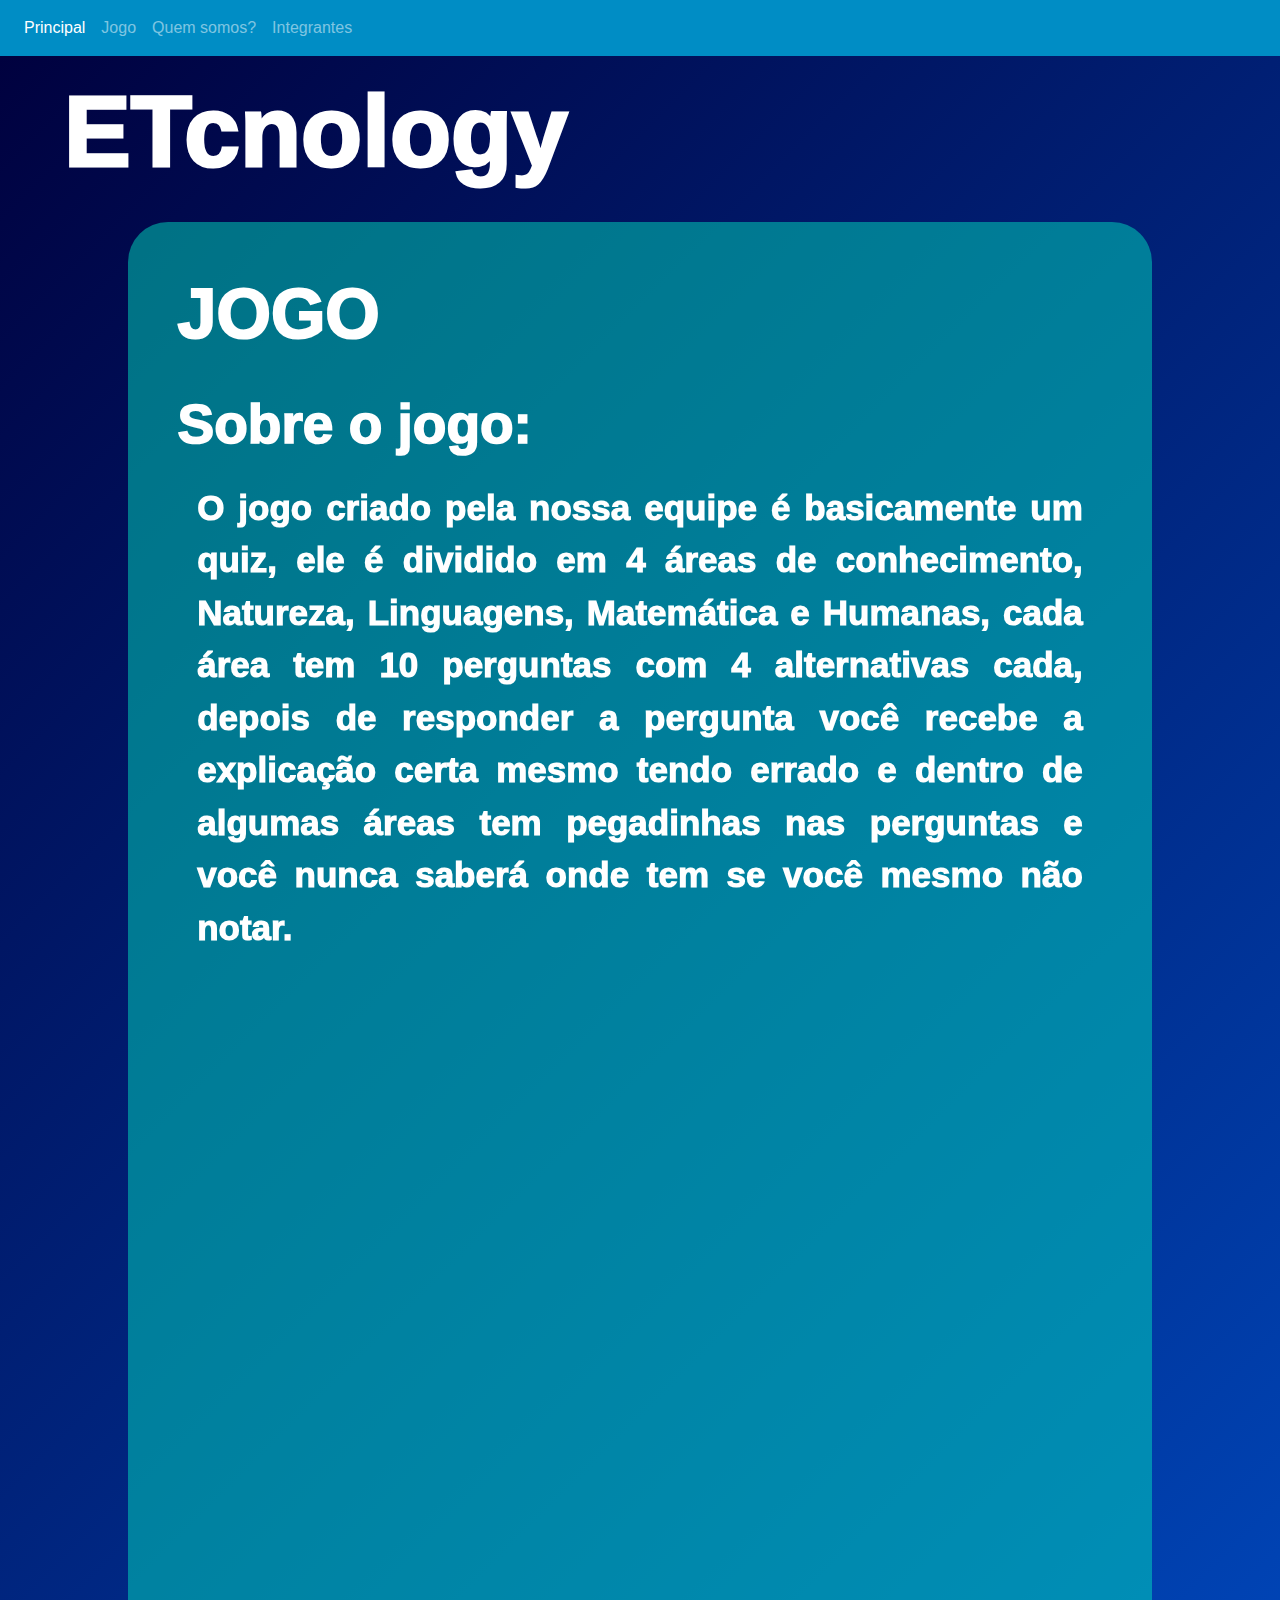
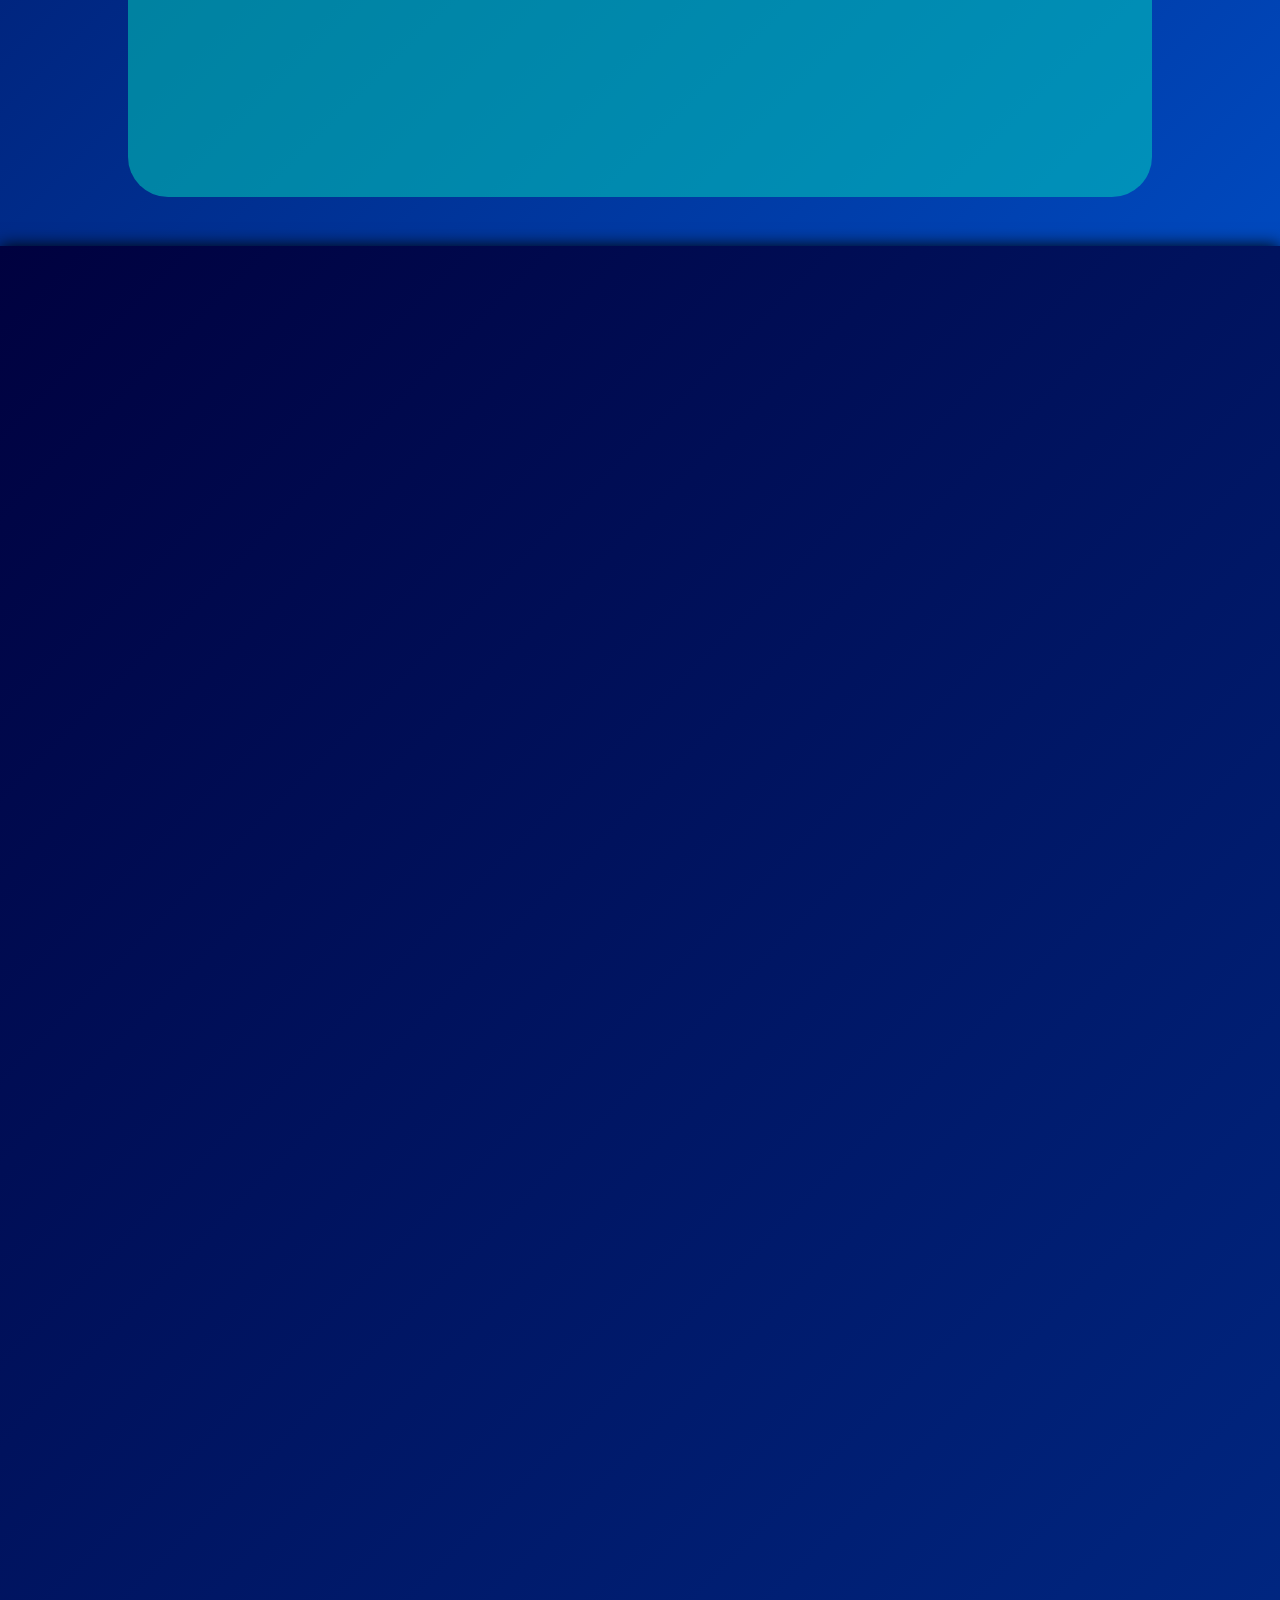
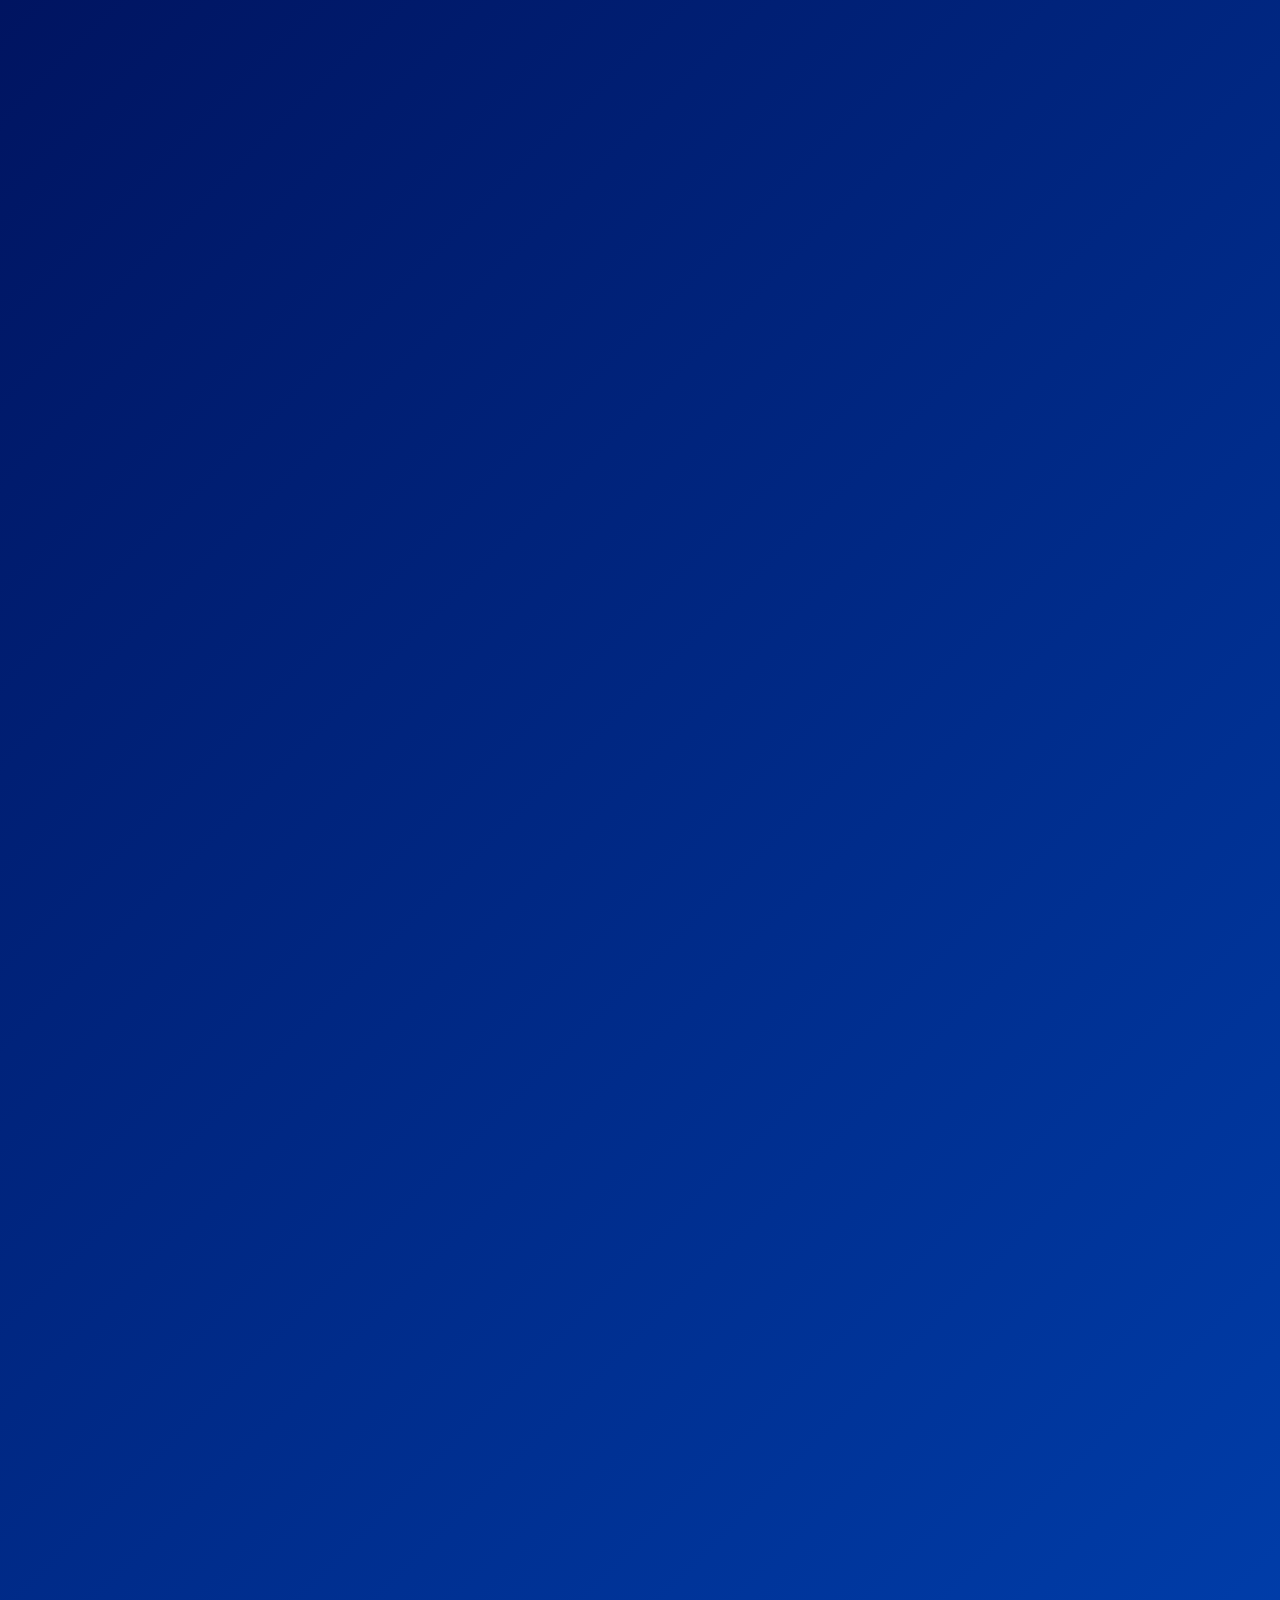
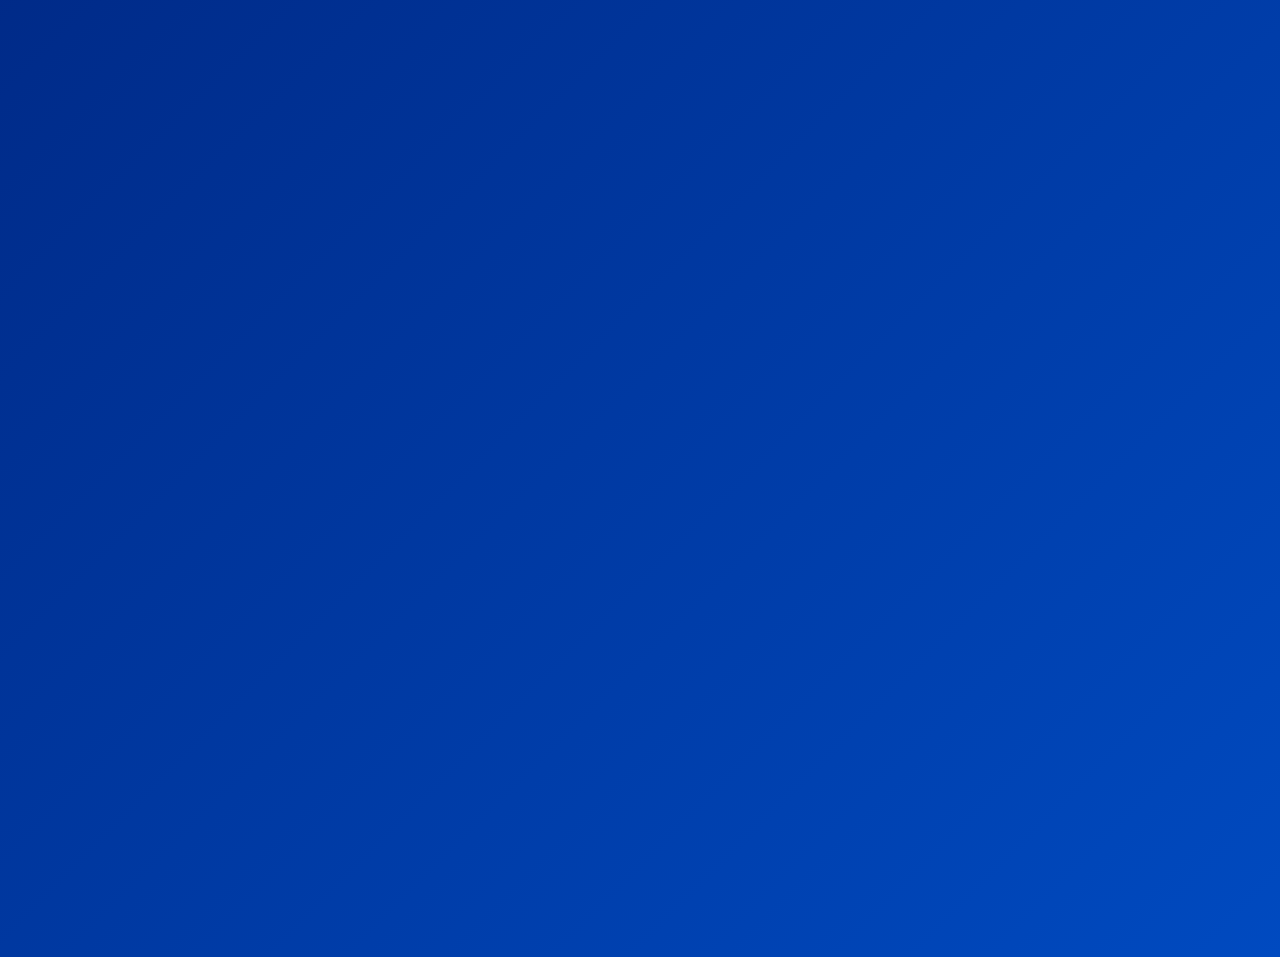
<file: sobre.html>
<!DOCTYPE html>
<html lang="pt-br">
<head>
    <meta charset="UTF-8">
    <meta name="viewport" content="width=device-width, initial-scale=1.0">
    <title>SOBRE</title>

    <!--CSS-->
    <link rel="stylesheet" href="./bootstrap-4.5.2/css/bootstrap.min.css">
    
    <link rel="stylesheet" href="./css/sobre/sobre.css">
    <link  rel = " stylesheet " href = " https://unpkg.com/aos@next/dist/aos.css " />
    
</head>
<body>
    <nav id="topo" class="navbar navbar-expand-lg navbar-dark bg-info"  >
        <button class="navbar-toggler" type="button" data-toggle="collapse" data-target="#navbarNav" aria-controls="navbarNav" aria-expanded="false" aria-label="Toggle navigation">
          <span class="navbar-toggler-icon"></span>
        </button>
        <div class="collapse navbar-collapse" id="navbarNav">
          <ul class="navbar-nav">
            <li class="nav-item active">
              <a class="nav-link" href="#">Principal</a>
            </li>
            <li class="nav-item">
              <a class="nav-link" href="#jogo">Jogo</a>
            </li>
            <li class="nav-item">
              <a class="nav-link" href="#sob3">Quem somos?</a>
            </li>
            <li class="nav-item">
              <a class="nav-link" href="#jog2">Integrantes</a>
            </li>
            
            
          </ul>
        </div>
      </nav>
    
        <div class="geral">
             <p data-aos="fade-right" id="super">ETcnology</p>

      <div id="jogo" data-aos="fade-up">
        <p id="jog" data-aos="fade-left">JOGO</p>
            <p id="sob" data-aos="fade-right">Sobre o jogo:</p>
                <p id="sob2" data-aos="fade-left">O jogo criado pela nossa equipe é basicamente um quiz, ele é dividido em 4 áreas de conhecimento, Natureza, Linguagens, Matemática e Humanas,
                     cada área tem 10 perguntas com 4 alternativas cada, depois de responder a pergunta você recebe a explicação certa mesmo tendo errado e dentro de algumas áreas tem pegadinhas nas perguntas e você nunca saberá onde tem se você mesmo não notar.
                </p>

                <p id="sob" data-aos="fade-right">Porque criamos?</p>
                    <p id="sob2" data-aos="fade-left">O jogo foi criado a pedido dos professores do colegio SESI SENAI Florianópolis, durante meses foi pensado, planejado e diversas vezes trocadas as ideias de qual seria o jogo,
                        até que decidimos fazer um quiz com as áreas de conhecimento que estudamos no colegio.
                    </p>


                <p id="sob" data-aos="fade-right">Como é medida a pontuação?</p>
                    <p id="sob2" data-aos="fade-left">A pontuação do jogo é bem simples, todos os participantes começam com 10000 pontos e a cada segundo eles perdem 10 pontos, se você errar a questão perde 100 pontos. A queda da pontuação ocorre mesmo que você esteja lendo a explicação.</p>
      </div>
<br><br>
        </div>


        <div class="geral2" >
            <p id="jog" data-aos="fade-down">ETcnology</p>
                <p id="sob3" data-aos="fade-up" >Quem somos?</p>
                    <p id="sob2" data-aos="zoom-in-up"> Nós somos um grupo de 8 jovens que fundamos a ETcnology, uma empresa de jogos eletrônicos, tudo o que fazemos antes entramos em acordo e em parceria para desenvolver o projeto, nosso primeiro projeto criado foi o Gênio Quiz, um quiz sobre as 4 áreas de conhecimento, 
                        Natureza, Linguagens, Matemática e Humanas.
                    </p>
                    <br><br>
                    <p id="jog2" data-aos="zoom-out-right">Integrantes</p>
                    
        
                    <div style="text-align: center;">
                        <img src="img/pp.jpg" data-aos="fade-right">
                        <label id="int" data-aos="flip-up"> Cezar Peterson</label> 
                         <label id="int" data-aos="flip-up">Eduardo Boeira</label>
                         <img src="img/xr.jpg" data-aos="fade-left"><br>
                         <img src="img/manu.jpg" data-aos="fade-right">
                         <label id="int2" data-aos="flip-up">Emanuelli de Oliveira</label>
                         <label id="int" data-aos="flip-up">Emili Costa</label>
                         <img src="img/WhatsApp Image 2020-11-17 at 4.45.29 PM.jpeg" data-aos="fade-left"> <br>
                         <img src="img/kauan2.jpg" data-aos="fade-right">
                         <label id="int" data-aos="flip-up">Kauan Zanella</label>
                         <label id="int" data-aos="flip-up">Laura Wolff</label>
                         <img src="img/sem foto.png" data-aos="fade-left"> <br>
                         <img src="img/luana.jpg" data-aos="fade-right">
                         <label id="int" data-aos="flip-up">Luana Furini</label>
                         <label id="int" data-aos="flip-up">Sofia Benedet</label>
                         <img src="img/WhatsApp Image 2020-11-17 at 4.49.03 PM.jpeg" data-aos="fade-left"> 
                         
<br><br>
                    </div>
                         
                   
        </div>
     

    <!--JAVA SCRIPT-->

    <script  src = " https://unpkg.com/aos@next/dist/aos.js " > </script> 
  <script > 
    AOS . init ( ) ; 
  </script>
<script src="js/jquery-3.5.1.min.js" type="text/javascript"></script>
 <script src="bootstrap-4.5.2/js/bootstrap.min.js" type="text/javascript"></script>
 
</body>
</html>
</file>
<file: css/style.css>
body{
    background: linear-gradient( rgb(3, 7, 58) 30%, rgb(29, 15, 223));
    background-size: 100vw 134vh;
    
}
::-webkit-scrollbar{
    overflow: unset;
}
.geral{
    text-align: center;
    height: 96vh;
    max-height: 200vh;
    overflow: auto;
    padding-bottom: 5vh ;
}

.esc{
    max-height: 0;
    pointer-events: none;
}
.txt{
    background: linear-gradient(45deg, rgb(246, 51, 100), lightgreen);      
    background-size: 400% 400%;
    animation: a 10s infinite;
    font-size: 150px;
    font-family: Georgia, 'Times New Roman', Times, serif;
    font-weight: bold;
    margin-top: 2%;
    margin-left: 20%;
    margin-right: 20%;
    border-radius: 50px;
    border: 10px rgb(255, 255, 255);
    border-style:inset;
    padding-top: 25px ;
    padding-bottom: 25px;
    color: white;
    box-shadow:10px 10px 16px black;
    transition: .4s;
    z-index: 10;
}
.txt:hover{
    transform: translateY(20px);
    box-shadow: 15px 15px 16px black;
}
@keyframes a {
    0%{background-position: 0% 100%;}
    50%{background-position: 100% 0%;}
    100%{background-position: 0% 100%;}
}

div{
    overflow:hidden;
    max-height: 1000px;
    transition: max-height 1.5s  ;
}
div.esc{
    max-height: 0;
    pointer-events: none;
}

button#mat{
    outline: none;
    width: 300px;
    height: 100px;
    margin-left: 10px;
    margin-right: 10px;
    margin-bottom: 20px;
    border-radius: 0 40px;
    border: 4px solid rgb(63, 63, 63);
    background-color: rgb(62, 129, 255);
    color: rgb(255, 255, 255);
    font-size: 47px;
    font-weight: bolder;
    transition: .4s;
}
button#mat:hover, button#princ:hover{
    transform: translateY(10px);
    box-shadow: 10px 10px 16px black;
    border-radius:  40px 0;
}

div#espec{
    margin-top: 20px;
    height: 200px;
}

button#princ{
    width: 330px;
    height: 110px;
    border-radius:  40px;
    border: 4px solid rgb(165, 165, 165);
    background-color: rgb(62, 129, 255);
    color: rgb(255, 255, 255);
    font-size: 47px;
    font-weight: bolder;
    transition: .4s;
    outline: none;
}





@media screen and (max-width:1700px){
    div.txt{
        margin-left: 10%;
        margin-right: 10%;
    }
}
@media screen and (max-width:14000px){
    div.txt{
        font-size: 120px !important;
    }
}


@media screen and (max-width:1320px){
    button#mat{
        width: 270px;
    height: 90px;
    font-size: 42px ;
    }
}

@media screen and (max-width:1190px){
    
    button#mat{
        width: 210px;
    height: 70px;
    font-size: 33px;
    }

    button#princ{
        width: 300px;
        height: 99px;
    }
}
@media screen and (max-width:1060px){
    
    div.txt{
        font-size: 100px;
    }
}

@media screen and (max-width:950px){
    button#mat{
        width: 195px;
    height: 65px;
    font-size: 30px;
    }

    button#princ{
        width: 270px;
        height: 88px;
    }
}

@media screen and (max-width:910px){
    button#mat{
        width: 180px;
    height: 60px;
    font-size: 27px;
    }
}

@media screen and (max-width:880px){
    div.txt{
        font-size: 90px;
    }
}

@media screen and (max-width:830px){
    div.txt{
        font-size: 80px;
    }

    button#mat{
        width: 150px;
    height: 50px;
    font-size: 22px;
    }
}

@media screen and (max-width:715px){
    div.txt{
        font-size: 70px;
    }

    button#mat{
        margin-top: 20px;
    }
}

@media screen and (max-width:630px){
    div.txt{
        font-size: 60px;
    }

    button#princ{
        width: 240px;
        height: 77px;
        font-size: 40px;
    }
}
</file>
<file: css/stars.css>
.stars{
    z-index: -5;
    top: -100vh;
    border-radius: 50%;
    background-color: rgb(255, 255, 255);
    width: 5px;
    height: 5px;
    position: relative;
    animation: a2 19s linear infinite;
    box-shadow:     779px 1331px rgb(255, 255, 255), 324px 42px #fff, 303px 586px #fff,
1312px 276px #fff, 451px 625px #fff, 521px 1931px #fff, 1087px 1871px #fff,
36px 1546px #fff, 132px 934px #fff, 1698px 901px #fff, 1418px 664px #fff,
1448px 1157px #fff, 1084px 232px #fff, 347px 1776px #fff, 1722px 243px #fff,
1629px 835px #fff, 479px 969px #fff, 1231px 960px #fff, 586px 384px #fff,
164px 527px #fff, 8px 646px #fff, 1150px 1126px #fff, 665px 1357px #fff,
1556px 1982px #fff, 1260px 1961px #fff, 1675px 1741px #fff,
1843px 1514px #fff, 718px 1628px #fff, 242px 1343px #fff, 1497px 1880px #fff,
1364px 230px #fff, 1739px 1302px #fff, 636px 959px #fff, 304px 686px #fff,
614px 751px #fff, 1935px 816px #fff, 1428px 60px #fff, 355px 335px #fff,
1594px 158px #fff, 90px 60px #fff, 1553px 162px #fff, 1239px 1825px #fff,
1945px 587px #fff, 749px 1785px #fff, 1987px 1172px #fff, 1301px 1237px #fff,
1039px 342px #fff, 1585px 1481px #fff, 995px 1048px #fff, 524px 932px #fff,
214px 413px #fff, 1701px 1300px #fff, 1037px 1613px #fff, 1871px 996px #fff,
1360px 1635px #fff, 1110px 1313px #fff, 412px 1783px #fff, 1949px 177px #fff,
903px 1854px #fff, 700px 1936px #fff, 378px 125px #fff, 308px 834px #fff,
1118px 962px #fff, 1350px 1929px #fff, 781px 1811px #fff, 561px 137px #fff,
757px 1148px #fff, 1670px 1979px #fff, 343px 739px #fff, 945px 795px #fff,
576px 1903px #fff, 1078px 1436px #fff, 1583px 450px #fff, 1366px 474px #fff,
297px 1873px #fff, 192px 162px #fff, 1624px 1633px #fff, 59px 453px #fff,
82px 1872px #fff, 1933px 498px #fff, 1966px 1974px #fff, 1975px 1688px #fff,
779px 314px #fff, 1858px 1543px #fff, 73px 1507px #fff, 1693px 975px #fff,
1683px 108px #fff, 1768px 1654px #fff, 654px 14px #fff, 494px 171px #fff,
1689px 1895px #fff, 1660px 263px #fff, 1031px 903px #fff, 1203px 1393px #fff,
1333px 1421px #fff, 1113px 41px #fff, 1206px 1645px #fff, 1325px 1635px #fff,
142px 388px #fff, 572px 215px #fff, 1535px 296px #fff, 1419px 407px #fff,
1379px 1003px #fff, 329px 469px #fff, 1791px 1652px #fff, 935px 1802px #fff,
1330px 1820px #fff, 421px 1933px #fff, 828px 365px #fff, 275px 316px #fff,
707px 960px #fff, 1605px 1554px #fff, 625px 58px #fff, 717px 1697px #fff,
1669px 246px #fff, 1925px 322px #fff, 1154px 1803px #fff, 1929px 295px #fff,
1248px 240px #fff, 1045px 1755px #fff, 166px 942px #fff, 1888px 1773px #fff,
678px 1963px #fff, 1370px 569px #fff, 1974px 1400px #fff, 1786px 460px #fff,
51px 307px #fff, 784px 1400px #fff, 730px 1258px #fff, 1712px 393px #fff,
416px 170px #fff, 1797px 1932px #fff, 572px 219px #fff, 1557px 1856px #fff,
218px 8px #fff, 348px 1334px #fff, 469px 413px #fff, 385px 1738px #fff,
1357px 1818px #fff, 240px 942px #fff, 248px 1847px #fff, 1535px 806px #fff,
236px 1514px #fff, 1429px 1556px #fff, 73px 1633px #fff, 1398px 1121px #fff,
671px 1301px #fff, 1404px 1663px #fff, 740px 1018px #fff, 1600px 377px #fff,
785px 514px #fff, 112px 1084px #fff, 1915px 1887px #fff, 1463px 1848px #fff,
687px 1115px #fff, 1268px 1768px #fff, 1729px 1425px #fff,
35px 622px #fff,
529px 1589px #fff, 164px 666px #fff, 1876px 1290px #fff, 1541px 526px #fff,
270px 1297px #fff, 440px 865px #fff, 1500px 802px #fff, 182px 1754px #fff,
1264px 892px #fff, 272px 1249px #fff, 1289px 1535px #fff, 190px 1646px #fff,
955px 242px #fff, 1456px 1597px #fff, 1727px 1983px #fff, 635px 801px #fff,
226px 455px #fff, 1396px 1710px #fff, 849px 1863px #fff, 237px 1264px #fff,
839px 140px #fff, 1122px 735px #fff, 1280px 15px #fff, 1318px 242px #fff,
1819px 1148px #fff, 333px 1392px #fff, 1949px 553px #fff, 1878px 1332px #fff,
467px 548px #fff, 1812px 1082px #fff, 1067px 193px #fff, 243px 156px #fff,
483px 1616px #fff, 1714px 933px #fff, 759px 1800px #fff, 1822px 995px #fff,
1877px 572px #fff, 581px 1084px #fff, 107px 732px #fff, 642px 1837px #fff,
166px 1493px #fff, 1555px 198px #fff, 819px 307px #fff, 947px 345px #fff,
827px 224px #fff, 927px 1394px #fff, 540px 467px #fff, 1093px 405px #fff,
1140px 927px #fff, 130px 529px #fff, 33px 1980px #fff, 1147px 1663px #fff,
1616px 1436px #fff, 528px 710px #fff, 798px 1100px #fff, 505px 1480px #fff,
899px 641px #fff, 1909px 1949px #fff, 1311px 964px #fff, 979px 1301px #fff,
1393px 969px #fff, 1793px 1886px #fff, 292px 357px #fff, 1196px 1718px #fff,
1290px 1994px #fff, 537px 1973px #fff, 1181px 1674px #fff,
1740px 1566px #fff, 1307px 265px #fff, 922px 522px #fff, 1892px 472px #fff,
384px 1746px #fff, 392px 1098px #fff, 647px 548px #fff, 390px 1498px #fff,
1246px 138px #fff, 730px 876px #fff, 192px 1472px #fff, 1790px 1789px #fff,
928px 311px #fff, 1253px 1647px #fff, 747px 1921px #fff, 1561px 1025px #fff,
1533px 1292px #fff, 1985px 195px #fff, 728px 729px #fff, 1712px 1936px #fff,
512px 1717px #fff, 1528px 483px #fff, 313px 1642px #fff, 281px 1849px #fff,
1212px 799px #fff, 435px 1191px #fff, 1422px 611px #fff, 1718px 1964px #fff,
411px 944px #fff, 210px 636px #fff, 1502px 1295px #fff, 1434px 349px #fff,
769px 60px #fff, 747px 1053px #fff, 789px 504px #fff, 1436px 1264px #fff,
1893px 1225px #fff, 1394px 1788px #fff, 1108px 1317px #fff;
}

.stars::after{
    border-radius: 50%;
    
    content: " ";
    position: absolute;
    background-color: rgb(255, 255, 255);
    width: 5px;
    height: 5px;
    box-shadow:   779px 1331px rgb(255, 255, 255), 324px 42px #fff, 303px 586px #fff,
1312px 276px #fff, 451px 625px #fff, 521px 1931px #fff, 1087px 1871px #fff,
36px 1546px #fff, 132px 934px #fff, 1698px 901px #fff, 1418px 664px #fff,
1448px 1157px #fff, 1084px 232px #fff, 347px 1776px #fff, 1722px 243px #fff,
1629px 835px #fff, 479px 969px #fff, 1231px 960px #fff, 586px 384px #fff,
164px 527px #fff, 8px 646px #fff, 1150px 1126px #fff, 665px 1357px #fff,
1556px 1982px #fff, 1260px 1961px #fff, 1675px 1741px #fff,
1843px 1514px #fff, 718px 1628px #fff, 242px 1343px #fff, 1497px 1880px #fff,
1364px 230px #fff, 1739px 1302px #fff, 636px 959px #fff, 304px 686px #fff,
614px 751px #fff, 1935px 816px #fff, 1428px 60px #fff, 355px 335px #fff,
1594px 158px #fff, 90px 60px #fff, 1553px 162px #fff, 1239px 1825px #fff,
1945px 587px #fff, 749px 1785px #fff, 1987px 1172px #fff, 1301px 1237px #fff,
1039px 342px #fff, 1585px 1481px #fff, 995px 1048px #fff, 524px 932px #fff,
214px 413px #fff, 1701px 1300px #fff, 1037px 1613px #fff, 1871px 996px #fff,
1360px 1635px #fff, 1110px 1313px #fff, 412px 1783px #fff, 1949px 177px #fff,
903px 1854px #fff, 700px 1936px #fff, 378px 125px #fff, 308px 834px #fff,
1118px 962px #fff, 1350px 1929px #fff, 781px 1811px #fff, 561px 137px #fff,
757px 1148px #fff, 1670px 1979px #fff, 343px 739px #fff, 945px 795px #fff,
576px 1903px #fff, 1078px 1436px #fff, 1583px 450px #fff, 1366px 474px #fff,
297px 1873px #fff, 192px 162px #fff, 1624px 1633px #fff, 59px 453px #fff,
82px 1872px #fff, 1933px 498px #fff, 1966px 1974px #fff, 1975px 1688px #fff,
779px 314px #fff, 1858px 1543px #fff, 73px 1507px #fff, 1693px 975px #fff,
1683px 108px #fff, 1768px 1654px #fff, 654px 14px #fff, 494px 171px #fff,
1689px 1895px #fff, 1660px 263px #fff, 1031px 903px #fff, 1203px 1393px #fff,
1333px 1421px #fff, 1113px 41px #fff, 1206px 1645px #fff, 1325px 1635px #fff,
142px 388px #fff, 572px 215px #fff, 1535px 296px #fff, 1419px 407px #fff,
1379px 1003px #fff, 329px 469px #fff, 1791px 1652px #fff, 935px 1802px #fff,
1330px 1820px #fff, 421px 1933px #fff, 828px 365px #fff, 275px 316px #fff,
707px 960px #fff, 1605px 1554px #fff, 625px 58px #fff, 717px 1697px #fff,
1669px 246px #fff, 1925px 322px #fff, 1154px 1803px #fff, 1929px 295px #fff,
1248px 240px #fff, 1045px 1755px #fff, 166px 942px #fff, 1888px 1773px #fff,
678px 1963px #fff, 1370px 569px #fff, 1974px 1400px #fff, 1786px 460px #fff,
51px 307px #fff, 784px 1400px #fff, 730px 1258px #fff, 1712px 393px #fff,
416px 170px #fff, 1797px 1932px #fff, 572px 219px #fff, 1557px 1856px #fff,
218px 8px #fff, 348px 1334px #fff, 469px 413px #fff, 385px 1738px #fff,
1357px 1818px #fff, 240px 942px #fff, 248px 1847px #fff, 1535px 806px #fff,
236px 1514px #fff, 1429px 1556px #fff, 73px 1633px #fff, 1398px 1121px #fff,
671px 1301px #fff, 1404px 1663px #fff, 740px 1018px #fff, 1600px 377px #fff,
785px 514px #fff, 112px 1084px #fff, 1915px 1887px #fff, 1463px 1848px #fff,
687px 1115px #fff, 1268px 1768px #fff, 1729px 1425px #fff,
35px 622px #fff,
529px 1589px #fff, 164px 666px #fff, 1876px 1290px #fff, 1541px 526px #fff,
270px 1297px #fff, 440px 865px #fff, 1500px 802px #fff, 182px 1754px #fff,
1264px 892px #fff, 272px 1249px #fff, 1289px 1535px #fff, 190px 1646px #fff,
955px 242px #fff, 1456px 1597px #fff, 1727px 1983px #fff, 635px 801px #fff,
226px 455px #fff, 1396px 1710px #fff, 849px 1863px #fff, 237px 1264px #fff,
839px 140px #fff, 1122px 735px #fff, 1280px 15px #fff, 1318px 242px #fff,
1819px 1148px #fff, 333px 1392px #fff, 1949px 553px #fff, 1878px 1332px #fff,
467px 548px #fff, 1812px 1082px #fff, 1067px 193px #fff, 243px 156px #fff,
483px 1616px #fff, 1714px 933px #fff, 759px 1800px #fff, 1822px 995px #fff,
1877px 572px #fff, 581px 1084px #fff, 107px 732px #fff, 642px 1837px #fff,
166px 1493px #fff, 1555px 198px #fff, 819px 307px #fff, 947px 345px #fff,
827px 224px #fff, 927px 1394px #fff, 540px 467px #fff, 1093px 405px #fff,
1140px 927px #fff, 130px 529px #fff, 33px 1980px #fff, 1147px 1663px #fff,
1616px 1436px #fff, 528px 710px #fff, 798px 1100px #fff, 505px 1480px #fff,
899px 641px #fff, 1909px 1949px #fff, 1311px 964px #fff, 979px 1301px #fff,
1393px 969px #fff, 1793px 1886px #fff, 292px 357px #fff, 1196px 1718px #fff,
1290px 1994px #fff, 537px 1973px #fff, 1181px 1674px #fff,
1740px 1566px #fff, 1307px 265px #fff, 922px 522px #fff, 1892px 472px #fff,
384px 1746px #fff, 392px 1098px #fff, 647px 548px #fff, 390px 1498px #fff,
1246px 138px #fff, 730px 876px #fff, 192px 1472px #fff, 1790px 1789px #fff,
928px 311px #fff, 1253px 1647px #fff, 747px 1921px #fff, 1561px 1025px #fff,
1533px 1292px #fff, 1985px 195px #fff, 728px 729px #fff, 1712px 1936px #fff,
512px 1717px #fff, 1528px 483px #fff, 313px 1642px #fff, 281px 1849px #fff,
1212px 799px #fff, 435px 1191px #fff, 1422px 611px #fff, 1718px 1964px #fff,
411px 944px #fff, 210px 636px #fff, 1502px 1295px #fff, 1434px 349px #fff,
769px 60px #fff, 747px 1053px #fff, 789px 504px #fff, 1436px 1264px #fff,
1893px 1225px #fff, 1394px 1788px #fff, 1108px 1317px #fff;
    
}

@keyframes a2 {
    from {
    transform: translateY(0px);
}
to {
    transform: translateY(-100vh);
}
}


.stars2{
z-index: -5;
    top: -90vh;
    border-radius: 50%;
    background-color: rgb(255, 255, 255);
    width: 3px;
    height: 3px;
    position: relative;
    animation: a3 15s linear infinite;
    box-shadow:   779px 1331px rgb(255, 255, 255), 324px 42px #fff, 303px 586px #fff,
1312px 276px #fff, 451px 625px #fff, 521px 1931px #fff, 1087px 1871px #fff,
36px 1546px #fff, 132px 934px #fff, 1698px 901px #fff, 1418px 664px #fff,
1448px 1157px #fff, 1084px 232px #fff, 347px 1776px #fff, 1722px 243px #fff,
1629px 835px #fff, 479px 969px #fff, 1231px 960px #fff, 586px 384px #fff,
164px 527px #fff, 8px 646px #fff, 1150px 1126px #fff, 665px 1357px #fff,
1556px 1982px #fff, 1260px 1961px #fff, 1675px 1741px #fff,
1843px 1514px #fff, 718px 1628px #fff, 242px 1343px #fff, 1497px 1880px #fff,
1364px 230px #fff, 1739px 1302px #fff, 636px 959px #fff, 304px 686px #fff,
614px 751px #fff, 1935px 816px #fff, 1428px 60px #fff, 355px 335px #fff,
1594px 158px #fff, 90px 60px #fff, 1553px 162px #fff, 1239px 1825px #fff,
1945px 587px #fff, 749px 1785px #fff, 1987px 1172px #fff, 1301px 1237px #fff,
1039px 342px #fff, 1585px 1481px #fff, 995px 1048px #fff, 524px 932px #fff,
214px 413px #fff, 1701px 1300px #fff, 1037px 1613px #fff, 1871px 996px #fff,
1360px 1635px #fff, 1110px 1313px #fff, 412px 1783px #fff, 1949px 177px #fff,
903px 1854px #fff, 700px 1936px #fff, 378px 125px #fff, 308px 834px #fff,
1118px 962px #fff, 1350px 1929px #fff, 781px 1811px #fff, 561px 137px #fff,
757px 1148px #fff, 1670px 1979px #fff, 343px 739px #fff, 945px 795px #fff,
576px 1903px #fff, 1078px 1436px #fff, 1583px 450px #fff, 1366px 474px #fff,
297px 1873px #fff, 192px 162px #fff, 1624px 1633px #fff, 59px 453px #fff,
82px 1872px #fff, 1933px 498px #fff, 1966px 1974px #fff, 1975px 1688px #fff,
779px 314px #fff, 1858px 1543px #fff, 73px 1507px #fff, 1693px 975px #fff,
1683px 108px #fff, 1768px 1654px #fff, 654px 14px #fff, 494px 171px #fff,
1689px 1895px #fff, 1660px 263px #fff, 1031px 903px #fff, 1203px 1393px #fff,
1333px 1421px #fff, 1113px 41px #fff, 1206px 1645px #fff, 1325px 1635px #fff,
142px 388px #fff, 572px 215px #fff, 1535px 296px #fff, 1419px 407px #fff,
1379px 1003px #fff, 329px 469px #fff, 1791px 1652px #fff, 935px 1802px #fff,
1330px 1820px #fff, 421px 1933px #fff, 828px 365px #fff, 275px 316px #fff,
707px 960px #fff, 1605px 1554px #fff, 625px 58px #fff, 717px 1697px #fff,
1669px 246px #fff, 1925px 322px #fff, 1154px 1803px #fff, 1929px 295px #fff,
1248px 240px #fff, 1045px 1755px #fff, 166px 942px #fff, 1888px 1773px #fff,
678px 1963px #fff, 1370px 569px #fff, 1974px 1400px #fff, 1786px 460px #fff,
51px 307px #fff, 784px 1400px #fff, 730px 1258px #fff, 1712px 393px #fff,
416px 170px #fff, 1797px 1932px #fff, 572px 219px #fff, 1557px 1856px #fff,
218px 8px #fff, 348px 1334px #fff, 469px 413px #fff, 385px 1738px #fff,
1357px 1818px #fff, 240px 942px #fff, 248px 1847px #fff, 1535px 806px #fff,
236px 1514px #fff, 1429px 1556px #fff, 73px 1633px #fff, 1398px 1121px #fff,
671px 1301px #fff, 1404px 1663px #fff, 740px 1018px #fff, 1600px 377px #fff,
785px 514px #fff, 112px 1084px #fff, 1915px 1887px #fff, 1463px 1848px #fff,
687px 1115px #fff, 1268px 1768px #fff, 1729px 1425px #fff,
1284px 1022px #fff, 801px 974px #fff, 1975px 1317px #fff, 1354px 834px #fff,
1446px 1484px #fff, 1283px 1786px #fff, 11px 523px #fff, 1842px 236px #fff,
1355px 654px #fff, 429px 7px #fff, 1033px 1128px #fff, 157px 297px #fff,
545px 635px #fff, 52px 1080px #fff, 827px 1520px #fff, 1121px 490px #fff,
9px 309px #fff, 1744px 1586px #fff, 1014px 417px #fff, 1534px 524px #fff,
958px 552px #fff, 1403px 1496px #fff, 387px 703px #fff, 1522px 548px #fff,
1355px 282px #fff, 1532px 601px #fff, 1838px 790px #fff, 290px 259px #fff,
295px 598px #fff, 1601px 539px #fff, 1561px 1272px #fff, 34px 1922px #fff,
1024px 543px #fff, 467px 369px #fff, 722px 333px #fff, 1976px 1255px #fff,
766px 983px #fff, 1582px 1285px #fff, 12px 512px #fff, 617px 1410px #fff,
682px 577px #fff, 1334px 1438px #fff, 439px 327px #fff, 1617px 1661px #fff,
673px 129px #fff, 794px 941px #fff, 1386px 1902px #fff, 37px 1353px #fff,
1467px 1353px #fff, 416px 18px #fff, 187px 344px #fff, 200px 1898px #fff,
1491px 1619px #fff, 811px 347px #fff, 924px 1827px #fff, 945px 217px #fff,
1735px 1228px #fff, 379px 1890px #fff, 79px 761px #fff, 825px 1837px #fff,
1980px 1558px #fff, 1308px 1573px #fff, 1488px 1726px #fff;

}

@keyframes a3 {
    from {
    transform: translateY(0px);
}
to {
    transform: translateY(-90vh);
}
}

.stars::after{
    border-radius: 50%;
    
    content: " ";
    position: absolute;
    background-color: rgb(255, 0, 0);
    width: 3px;
    height: 3px;
    box-shadow:   779px 1331px rgb(255, 255, 255), 324px 42px #fff, 303px 586px #fff,
1312px 276px #fff, 451px 625px #fff, 521px 1931px #fff, 1087px 1871px #fff,
36px 1546px #fff, 132px 934px #fff, 1698px 901px #fff, 1418px 664px #fff,
1448px 1157px #fff, 1084px 232px #fff, 347px 1776px #fff, 1722px 243px #fff,
1629px 835px #fff, 479px 969px #fff, 1231px 960px #fff, 586px 384px #fff,
164px 527px #fff, 8px 646px #fff, 1150px 1126px #fff, 665px 1357px #fff,
1556px 1982px #fff, 1260px 1961px #fff, 1675px 1741px #fff,
1843px 1514px #fff, 718px 1628px #fff, 242px 1343px #fff, 1497px 1880px #fff,
1364px 230px #fff, 1739px 1302px #fff, 636px 959px #fff, 304px 686px #fff,
614px 751px #fff, 1935px 816px #fff, 1428px 60px #fff, 355px 335px #fff,
1594px 158px #fff, 90px 60px #fff, 1553px 162px #fff, 1239px 1825px #fff,
1945px 587px #fff, 749px 1785px #fff, 1987px 1172px #fff, 1301px 1237px #fff,
1039px 342px #fff, 1585px 1481px #fff, 995px 1048px #fff, 524px 932px #fff,
214px 413px #fff, 1701px 1300px #fff, 1037px 1613px #fff, 1871px 996px #fff,
1360px 1635px #fff, 1110px 1313px #fff, 412px 1783px #fff, 1949px 177px #fff,
903px 1854px #fff, 700px 1936px #fff, 378px 125px #fff, 308px 834px #fff,
1118px 962px #fff, 1350px 1929px #fff, 781px 1811px #fff, 561px 137px #fff,
757px 1148px #fff, 1670px 1979px #fff, 343px 739px #fff, 945px 795px #fff,
576px 1903px #fff, 1078px 1436px #fff, 1583px 450px #fff, 1366px 474px #fff,
297px 1873px #fff, 192px 162px #fff, 1624px 1633px #fff, 59px 453px #fff,
82px 1872px #fff, 1933px 498px #fff, 1966px 1974px #fff, 1975px 1688px #fff,
779px 314px #fff, 1858px 1543px #fff, 73px 1507px #fff, 1693px 975px #fff,
1683px 108px #fff, 1768px 1654px #fff, 654px 14px #fff, 494px 171px #fff,
1689px 1895px #fff, 1660px 263px #fff, 1031px 903px #fff, 1203px 1393px #fff,
1333px 1421px #fff, 1113px 41px #fff, 1206px 1645px #fff, 1325px 1635px #fff,
142px 388px #fff, 572px 215px #fff, 1535px 296px #fff, 1419px 407px #fff,
1379px 1003px #fff, 329px 469px #fff, 1791px 1652px #fff, 935px 1802px #fff,
1330px 1820px #fff, 421px 1933px #fff, 828px 365px #fff, 275px 316px #fff,
707px 960px #fff, 1605px 1554px #fff, 625px 58px #fff, 717px 1697px #fff,
1669px 246px #fff, 1925px 322px #fff, 1154px 1803px #fff, 1929px 295px #fff,
1248px 240px #fff, 1045px 1755px #fff, 166px 942px #fff, 1888px 1773px #fff,
678px 1963px #fff, 1370px 569px #fff, 1974px 1400px #fff, 1786px 460px #fff,
51px 307px #fff, 784px 1400px #fff, 730px 1258px #fff, 1712px 393px #fff,
416px 170px #fff, 1797px 1932px #fff, 572px 219px #fff, 1557px 1856px #fff,
218px 8px #fff, 348px 1334px #fff, 469px 413px #fff, 385px 1738px #fff,
1357px 1818px #fff, 240px 942px #fff, 248px 1847px #fff, 1535px 806px #fff,
236px 1514px #fff, 1429px 1556px #fff, 73px 1633px #fff, 1398px 1121px #fff,
671px 1301px #fff, 1404px 1663px #fff, 740px 1018px #fff, 1600px 377px #fff,
785px 514px #fff, 112px 1084px #fff, 1915px 1887px #fff, 1463px 1848px #fff,
687px 1115px #fff, 1268px 1768px #fff, 1729px 1425px #fff,
1284px 1022px #fff, 801px 974px #fff, 1975px 1317px #fff, 1354px 834px #fff,
1446px 1484px #fff, 1283px 1786px #fff, 11px 523px #fff, 1842px 236px #fff,
1355px 654px #fff, 429px 7px #fff, 1033px 1128px #fff, 157px 297px #fff,
545px 635px #fff, 52px 1080px #fff, 827px 1520px #fff, 1121px 490px #fff,
9px 309px #fff, 1744px 1586px #fff, 1014px 417px #fff, 1534px 524px #fff,
958px 552px #fff, 1403px 1496px #fff, 387px 703px #fff, 1522px 548px #fff,
1355px 282px #fff, 1532px 601px #fff, 1838px 790px #fff, 290px 259px #fff,
295px 598px #fff, 1601px 539px #fff, 1561px 1272px #fff, 34px 1922px #fff,
1024px 543px #fff, 467px 369px #fff, 722px 333px #fff, 1976px 1255px #fff,
766px 983px #fff, 1582px 1285px #fff, 12px 512px #fff, 617px 1410px #fff,
682px 577px #fff, 1334px 1438px #fff, 439px 327px #fff, 1617px 1661px #fff,
673px 129px #fff, 794px 941px #fff, 1386px 1902px #fff, 37px 1353px #fff,
1467px 1353px #fff, 416px 18px #fff, 187px 344px #fff, 200px 1898px #fff,
1491px 1619px #fff, 811px 347px #fff, 924px 1827px #fff, 945px 217px #fff,
1735px 1228px #fff, 379px 1890px #fff, 79px 761px #fff, 825px 1837px #fff,
1980px 1558px #fff, 1308px 1573px #fff, 1488px 1726px #fff;


}

.stars3{
z-index: -5;
    top: -100vh;
    border-radius: 50%;
    background-color: rgb(255, 0, 0);
    width: 5px;
    height: 5px;
    position: relative;
    animation: a3 17s linear infinite;
box-shadow: 1284px 1022px #fff, 801px 974px #fff, 1975px 1317px #fff, 1354px 834px #fff,
1446px 1484px #fff, 1283px 1786px #fff, 11px 523px #fff, 1842px 236px #fff,
1355px 654px #fff, 429px 7px #fff, 1033px 1128px #fff, 157px 297px #fff,
545px 635px #fff, 52px 1080px #fff, 827px 1520px #fff, 1121px 490px #fff,
9px 309px #fff, 1744px 1586px #fff, 1014px 417px #fff, 1534px 524px #fff,
958px 552px #fff, 1403px 1496px #fff, 387px 703px #fff, 1522px 548px #fff,
1355px 282px #fff, 1532px 601px #fff, 1838px 790px #fff, 290px 259px #fff,
295px 598px #fff, 1601px 539px #fff, 1561px 1272px #fff, 34px 1922px #fff,
1024px 543px #fff, 467px 369px #fff, 722px 333px #fff, 1976px 1255px #fff,
766px 983px #fff, 1582px 1285px #fff, 12px 512px #fff, 617px 1410px #fff,
682px 577px #fff, 1334px 1438px #fff, 439px 327px #fff, 1617px 1661px #fff,
673px 129px #fff, 794px 941px #fff, 1386px 1902px #fff, 37px 1353px #fff,
1467px 1353px #fff, 416px 18px #fff, 187px 344px #fff, 200px 1898px #fff,
1491px 1619px #fff, 811px 347px #fff, 924px 1827px #fff, 945px 217px #fff,
1735px 1228px #fff, 379px 1890px #fff, 79px 761px #fff, 825px 1837px #fff,
1980px 1558px #fff, 1308px 1573px #fff, 1488px 1726px #fff,
382px 1208px #fff, 522px 595px #fff, 1277px 1898px #fff, 354px 552px #fff,
161px 1784px #fff, 614px 251px #fff, 526px 1576px #fff, 17px 212px #fff,
179px 996px #fff, 467px 1208px #fff, 1944px 1838px #fff, 1140px 1093px #fff,
858px 1007px #fff, 200px 1064px #fff, 423px 1964px #fff, 1945px 439px #fff,
1377px 689px #fff, 1120px 1437px #fff, 1876px 668px #fff, 907px 1324px #fff,
343px 1976px #fff, 1816px 1501px #fff, 1849px 177px #fff, 647px 91px #fff,
1984px 1012px #fff, 1336px 1300px #fff, 128px 648px #fff, 305px 1060px #fff,
1324px 826px #fff, 1263px 1314px #fff, 1801px 629px #fff, 1614px 1555px #fff,
1634px 90px #fff, 1603px 452px #fff, 891px 1984px #fff, 1556px 1906px #fff,
121px 68px #fff, 1676px 1714px #fff, 516px 936px #fff, 1947px 1492px #fff,
1455px 1519px #fff, 45px 602px #fff, 205px 1039px #fff, 793px 172px #fff,
1562px 1739px #fff, 1056px 110px #fff, 1512px 379px #fff, 1795px 1621px #fff,
1848px 607px #fff, 262px 1719px #fff, 477px 991px #fff, 483px 883px #fff,
1239px 1197px #fff, 1496px 647px #fff, 1649px 25px #fff, 1491px 1946px #fff,
119px 996px #fff, 179px 1472px #fff, 1341px 808px #fff, 1565px 1700px #fff,
407px 1544px #fff, 1754px 357px #fff, 1288px 981px #fff, 902px 1997px #fff,
1755px 1668px #fff, 186px 877px #fff, 1202px 1882px #fff, 461px 1213px #fff,
1400px 748px #fff, 1969px 1899px #fff, 809px 522px #fff, 514px 1219px #fff,
374px 275px #fff, 938px 1973px #fff, 357px 552px #fff, 144px 1722px #fff,
1572px 912px #fff, 402px 1858px #fff, 1544px 1195px #fff, 667px 1257px #fff,
727px 1496px #fff, 993px 232px #fff, 1772px 313px #fff, 1040px 1590px #fff,
1204px 1973px #fff, 1268px 79px #fff, 1555px 1048px #fff, 986px 1707px #fff,
978px 1710px #fff, 713px 360px #fff, 407px 863px #fff, 461px 736px #fff,
284px 1608px #fff, 103px 430px #fff, 1283px 1319px #fff, 977px 1186px #fff,
1966px 1516px #fff, 1287px 1129px #fff, 70px 1098px #fff, 1189px 889px #fff,
1126px 1734px #fff, 309px 1292px #fff, 879px 764px #fff, 65px 473px #fff,
1003px 1959px #fff, 658px 791px #fff, 402px 1576px #fff;
}

.stars::after{
    border-radius: 50%;
    
    content: " ";
    position: absolute;
    background-color: rgb(255, 0, 0);
    width: 5px;
    height: 5px;
    box-shadow: 1284px 1022px #fff, 801px 974px #fff, 1975px 1317px #fff, 1354px 834px #fff,
1446px 1484px #fff, 1283px 1786px #fff, 11px 523px #fff, 1842px 236px #fff,
1355px 654px #fff, 429px 7px #fff, 1033px 1128px #fff, 157px 297px #fff,
545px 635px #fff, 52px 1080px #fff, 827px 1520px #fff, 1121px 490px #fff,
9px 309px #fff, 1744px 1586px #fff, 1014px 417px #fff, 1534px 524px #fff,
958px 552px #fff, 1403px 1496px #fff, 387px 703px #fff, 1522px 548px #fff,
1355px 282px #fff, 1532px 601px #fff, 1838px 790px #fff, 290px 259px #fff,
295px 598px #fff, 1601px 539px #fff, 1561px 1272px #fff, 34px 1922px #fff,
1024px 543px #fff, 467px 369px #fff, 722px 333px #fff, 1976px 1255px #fff,
766px 983px #fff, 1582px 1285px #fff, 12px 512px #fff, 617px 1410px #fff,
682px 577px #fff, 1334px 1438px #fff, 439px 327px #fff, 1617px 1661px #fff,
673px 129px #fff, 794px 941px #fff, 1386px 1902px #fff, 37px 1353px #fff,
1467px 1353px #fff, 416px 18px #fff, 187px 344px #fff, 200px 1898px #fff,
1491px 1619px #fff, 811px 347px #fff, 924px 1827px #fff, 945px 217px #fff,
1735px 1228px #fff, 379px 1890px #fff, 79px 761px #fff, 825px 1837px #fff,
1980px 1558px #fff, 1308px 1573px #fff, 1488px 1726px #fff,
382px 1208px #fff, 522px 595px #fff, 1277px 1898px #fff, 354px 552px #fff,
161px 1784px #fff, 614px 251px #fff, 526px 1576px #fff, 17px 212px #fff,
179px 996px #fff, 467px 1208px #fff, 1944px 1838px #fff, 1140px 1093px #fff,
858px 1007px #fff, 200px 1064px #fff, 423px 1964px #fff, 1945px 439px #fff,
1377px 689px #fff, 1120px 1437px #fff, 1876px 668px #fff, 907px 1324px #fff,
343px 1976px #fff, 1816px 1501px #fff, 1849px 177px #fff, 647px 91px #fff,
1984px 1012px #fff, 1336px 1300px #fff, 128px 648px #fff, 305px 1060px #fff,
1324px 826px #fff, 1263px 1314px #fff, 1801px 629px #fff, 1614px 1555px #fff,
1634px 90px #fff, 1603px 452px #fff, 891px 1984px #fff, 1556px 1906px #fff,
121px 68px #fff, 1676px 1714px #fff, 516px 936px #fff, 1947px 1492px #fff,
1455px 1519px #fff, 45px 602px #fff, 205px 1039px #fff, 793px 172px #fff,
1562px 1739px #fff, 1056px 110px #fff, 1512px 379px #fff, 1795px 1621px #fff,
1848px 607px #fff, 262px 1719px #fff, 477px 991px #fff, 483px 883px #fff,
1239px 1197px #fff, 1496px 647px #fff, 1649px 25px #fff, 1491px 1946px #fff,
119px 996px #fff, 179px 1472px #fff, 1341px 808px #fff, 1565px 1700px #fff,
407px 1544px #fff, 1754px 357px #fff, 1288px 981px #fff, 902px 1997px #fff,
1755px 1668px #fff, 186px 877px #fff, 1202px 1882px #fff, 461px 1213px #fff,
1400px 748px #fff, 1969px 1899px #fff, 809px 522px #fff, 514px 1219px #fff,
374px 275px #fff, 938px 1973px #fff, 357px 552px #fff, 144px 1722px #fff,
1572px 912px #fff, 402px 1858px #fff, 1544px 1195px #fff, 667px 1257px #fff,
727px 1496px #fff, 993px 232px #fff, 1772px 313px #fff, 1040px 1590px #fff,
1204px 1973px #fff, 1268px 79px #fff, 1555px 1048px #fff, 986px 1707px #fff,
978px 1710px #fff, 713px 360px #fff, 407px 863px #fff, 461px 736px #fff,
284px 1608px #fff, 103px 430px #fff, 1283px 1319px #fff, 977px 1186px #fff,
1966px 1516px #fff, 1287px 1129px #fff, 70px 1098px #fff, 1189px 889px #fff,
1126px 1734px #fff, 309px 1292px #fff, 879px 764px #fff, 65px 473px #fff,
1003px 1959px #fff, 658px 791px #fff, 402px 1576px #fff;

}
</file>
<file: css/humanas/hum.css>
body{
    background: linear-gradient( rgb(3, 7, 58) 30%, rgb(29, 15, 223));
    background-size: 100vw 105vh;
    
}
::-webkit-scrollbar{
    overflow: unset;
}

div#hum-1, div#exp1, div#al2, div#exp2, div#al3, div#exp3, div#al4, div#exp4, div#al5, div#exp5, div#al6, div#exp6, div#al7, div#exp7, div#al8, div#exp8, div#al9, div#exp9, div#al10, div#exp10, div#final{
    height: 96vh;
    max-height: 160vh;
    overflow: auto;
    margin-bottom: 0;
}
div#hum-1.some, div#exp1.some, div#al2.some, div#exp2.some, div#al3.some, div#exp3.some, div#al4.some, div#exp4.some, div#al5.some, div#exp5.some, div#al6.some, div#exp6.some, div#al7.some, div#exp7.some, div#al8.some, div#exp8.some, div#al9.some, div#exp9.some, div#al10.some, div#exp10.some, div#final.some{
    height: 0vh;
    max-height: 0vh;
    
}
div{
    overflow: hidden;
    
}
div.some{
    max-height: 0vh;
    pointer-events: none;
}
div#number{
    text-align: center;
    font-family: Impact, Haettenschweiler, 'Arial Narrow Bold', sans-serif;
    font-size: 45px;
    background-color: rgb(0, 10, 146);
    width: 50px;
    height: 50px;
    color: rgb(143, 186, 255);
    border-radius: 100%;
    border: 4px rgb(0, 225, 255) solid;
    margin-top: 10px ;

}

div#enunc, div#enuncf, div#enunc4, div#enuncff{
    color: white;
    font-size: 50px;
    margin-left: 20%;
    margin-right: 20%;
    padding: 20px;
    border: 10px white double;
    background-color: rgba(38, 0, 255, 0.7);
    
}
 div#hum-1 > div#enunc{
    font-size: 40px;
}

div#exp3 > div#enunc{
    font-size: 40px;
}
div#al5 > div#enunc{
    font-size: 40px;
}
div#al6 > div#enunc{
    font-size: 35px;
}
div#al9 > div#enunc{
    font-size: 35px;
}



button{
    
    outline: none;
    width: 400px;
    height: 110px;
    margin-top: 30px;
    font-size: 25px;
    border: 4px solid rgb(138, 138, 138);
    background: linear-gradient(rgb(0, 0, 88),rgb(1, 1, 126), blue);
    color: white;
    transition: .4s;
    border-radius: 30px;
    
}

button:hover{
    background: transparent; 
    box-shadow: 0px 0px 30px rgb(255, 255, 255);
    border-color: rgb(255, 255, 255);
    transform: translateY(15px);
    
}

button#qg1, button#buttonexp4{
    margin-bottom: 50px;
}
.super{
    opacity: 0;
    height: 9px;
    transition: .5s;
}
.super:hover{
    opacity: 1;
    height: 40px;
    color: black;
    font-size: 25px;
    background:linear-gradient( rgb(57, 133, 255), lightgreen);
    border-radius: 40px;
    font-family: Impact, Haettenschweiler, 'Arial Narrow Bold', sans-serif;
}

@media screen and (max-width: 1660px){
    div#enunc{
        font-size: 45px;
    }
    div#al6 > div#enunc{
        padding: 15px;
    }
}

@media screen and (max-width: 1345px){
    div#exp1 > div#enunc{
        font-size: 40px;
    }
}

@media screen and (max-width: 1260px){
    div#al6 > div#enunc{
        margin-left: 10%;
        margin-right: 10%;
    }
    div#al9 > div#enunc{
        margin-left: 10%;
        margin-right: 10%;
    }
}

@media screen and (max-width: 1215px){
    div#exp3 > div#enunc{
        font-size: 35px;
    }
    div#exp4 > div#enunc4{
        font-size: 35px;
    }
}

@media screen and (max-width: 1123px){
    div#exp1 > div#enunc{
        margin-left: 10%;
        margin-right: 10%;
    }
}

@media screen and (max-width: 1100px){
    div#enunc{
        margin-left: 10%;
        margin-right: 10%;
    }
}
@media screen and (max-width: 952px) {
        div#enuncff{
            font-size: 39px ;
            margin-left: 30%;
            margin-left: 30%;
        }
}
@media screen and (max-width: 950px){
    div#al6 >button{
        width: 320px;
        height: 88px;
    }
    div#al6 >button:hover{
       width: 320px;
    }
    div#al9 >button{
        width: 360px;
        height: 99px;
    }
    div#al9 >button:hover{
       width: 360px;
    }
}

@media screen and (max-width: 845px){
    div#exp1 > div#enunc{
        font-size: 30px;
    }
}

@media screen and (max-width: 830px){
    div#hum-1 > div#enunc{
        font-size: 30px;
    }
}
@media screen and (max-width: 796px){
    div#enuncff{
        font-size: 32px ;
        margin-left: 30%;
        margin-left: 30%;
    }
}
@media screen and (max-width: 750px){
    div#al5 > div#enunc{
        font-size: 30px;
    }

    div#al6 > div#enunc{
        font-size: 30px;
    }
}

@media screen and (max-width: 718px){
    div#enuncff{
        font-size: 29px ;
        margin-left: 25%;
        margin-left: 25%;
    }}

@media screen and (max-width: 708px){
    div#exp3 > div#enunc{
        font-size: 30px;
    }
    div#exp10 > div#enunc{
        font-size: 30px;
    }
}

@media screen and (max-width: 670px){
    div#al2 > div#enunc{
        font-size: 40px;
    }

    div#al9 > div#enunc{
        font-size: 30px;
    }

    div#enunc{
        font-size: 40px;
    }
    div#enuncff{
        font-size: 25px ;
        margin-left: 25%;
        margin-left: 25%;
    }
}

@media screen and (max-width: 600px){
    
    div#al2 > div#enunc{
       font-size: 35px;
   }

   div#enunc{
    font-size: 35px;
}

div#exp4 >button{
    width: 320px;
    height: 88px;
}
div#exp4 >button:hover{
   width: 320px;
}
div#exp4 > div#enunc4{
    font-size: 25px;
}
div#enuncff{
    font-size: 22px ;
    margin-left: 20%;
    margin-left: 20%;
}
}

@media screen and (max-width: 550px){
     button{
         width: 360px;
         height: 99px;
     }
     button:hover{
        width: 360px;
     }
     div#al2 > div#enunc{
        font-size: 35px;
    }
    div#exp3 >button{
        width: 320px;
        height: 88px;
    }
    div#exp3 >button:hover{
       width: 320px;
    }
    div#exp3 > div#enunc{
        font-size: 25px;
    }
    div#al6 > div#enunc{
        font-size: 25px;
    }
    div#al9 >button{
        width: 320px;
        height: 88px;
    }
    div#al9 >button:hover{
       width: 320px;
    }
}

@media screen and (max-width: 521px){
    div#al2 >button{
        font-size: 20px;
    }
    div#al2 >button:hover{
        font-size: 20px;
    }
    
}
@media screen and (max-width: 515px){
    button{
        width: 320px;
        height: 88px;
    }
    button:hover{
       width: 320px;
    }
    div#exp1 > div#enunc{
        font-size: 28px;
    }
}
</file>
<file: css/linguagens/linguagens.css>
body{
    background: linear-gradient( rgb(3, 7, 58) 30%, rgb(29, 15, 223));
    background-size: 100vw 105vh;
    
}
::-webkit-scrollbar{
    overflow: unset;
}

div#ling-1, div#exp1, div#al2, div#exp2, div#al3, div#exp3, div#al4, div#exp4, div#al5, div#exp5, div#al6, div#exp6, div#al7, div#exp7, div#al8, div#exp8, div#al9, div#exp9, div#al10, div#exp10, div#final{
    height: 96vh;
    max-height: 160vh;
    overflow: auto;
    margin-bottom: 0;
}
div#ling-1.some, div#exp1.some, div#al2.some, div#exp2.some, div#al3.some, div#exp3.some, div#al4.some, div#exp4.some, div#al5.some, div#exp5.some, div#al6.some, div#exp6.some, div#al7.some, div#exp7.some, div#al8.some, div#exp8.some, div#al9.some, div#exp9.some, div#al10.some, div#exp10.some, div#final.some{
    height: 0vh;
    max-height: 0vh;
    
}
div{
    overflow: hidden;
    
}
div.some{
    max-height: 0vh;
    pointer-events: none;
}
div#number{
    text-align: center;
    font-family: Impact, Haettenschweiler, 'Arial Narrow Bold', sans-serif;
    font-size: 45px;
    background-color: rgb(0, 10, 146);
    width: 50px;
    height: 50px;
    color: rgb(143, 186, 255);
    border-radius: 100%;
    border: 4px rgb(0, 225, 255) solid;
    margin-top: 10px ;

}


div#enunc, div#enuncf, div#enunc4, div#enuncff{
    color: white;
    font-size: 50px;
    margin-left: 20%;
    margin-right: 20%;
    padding: 20px;
    border: 10px white double;
    background-color: rgba(38, 0, 255, 0.7);
    
}



button{
    
    outline: none;
    width: 400px;
    height: 110px;
    margin-top: 30px;
    font-size: 25px;
    border: 4px solid rgb(138, 138, 138);
    background: linear-gradient(rgb(0, 0, 88),rgb(1, 1, 126), blue);
    color: white;
    transition: .4s;
    border-radius: 30px;
    
}

button:hover{
    background: transparent; 
    box-shadow: 0px 0px 30px rgb(255, 255, 255);
    border-color: rgb(255, 255, 255);
    transform: translateY(15px);
    
}

button#qg1, button#buttonexp4{
    margin-bottom: 50px;
}

div#exp7 > div#enunc {
    font-size: 30px;
}

.super{
    opacity: 0;
    height: 9px;
    transition: .5s;
}
.super:hover{
    opacity: 1;
    height: 40px;
    color: black;
    font-size: 25px;
    background:linear-gradient( rgb(57, 133, 255), lightgreen);
    border-radius: 40px;
    font-family: Impact, Haettenschweiler, 'Arial Narrow Bold', sans-serif;
}

@media screen and (max-width: 1680px){
    div#al3 > div#enunc{
        font-size: 45px;
    }
}

@media screen and (max-width: 1630px){
    div#enunc{
        font-size: 45px;
    }
    div#al3 > div#enunc{
        font-size: 39px;
        margin-left: 10%;
        margin-right: 10%;
    }
}

@media screen and (max-width: 1276px){
    
    div#al3 > div#enunc{
        font-size: 35px;
        
    }
    div#al3 > img{
        transform: scale(0.95);
    }
}

@media screen and (max-width: 1155px){
    div#enunc{
        font-size: 45px;
    }
    div#al3 > div#enunc{
        font-size: 32px;
    }
    button{
        width: 360px;
        height: 99px;
    }
    button:hover{
        width: 360px;
    }
}

@media screen and (max-width: 1047px){
    div#enunc{
        font-size: 42px;
    }
}

@media screen and (max-width: 986px){
    div#enunc{
        font-size: 40px;
        margin-left: 10%;
        margin-right: 10%;
    }
}

@media screen and (max-width: 871px){
    img{
        width: 400px;
        height: 225px;
    }
    div#al3 > div#enunc{
        font-size: 35px;
    }
    div#al3 > button{
        width: 360px;
        height: 99px;
    }
    div#al3 > button:hover{
        width: 360px;
    }
}

@media screen and (max-width: 765px){
    div#al3 > button{
        width: 320px;
        height: 88px;
    }
    div#al3 > button:hover{
        width: 320px;
    }
}

@media screen and (max-width: 741px){
    div#al3 > div#enunc{
      font-size: 35px;  
    }
    
}
@media screen and (max-width: 665px){
    div#al3 > div#enunc{
        font-size: 30px;
        
    }
    div#al3 > button{
        width: 280px;
        height: 77px;
    }
    div#al3 > button:hover{
        width: 280px;
    }

    div#exp3 > div#enunc{
        font-size: 35px;
    }

    div#exp7 > div#enunc {
        font-size: 25px;
    }
}

@media screen and (max-width: 600px){
    img{
        width: 300px;
        height: 169px;
    }
}

@media screen and (max-width: 580px){
    div#exp3 > div#enunc{
        font-size: 28px;
        
    }
    div#al3 > button{
        width: 260px;
        height: 72px;
    }
    div#al3 > button:hover{
        width: 260px;
    }
}

@media screen and (max-width: 541px){
    div#al3 > button{
        width: 220px;
        height: 61px;
    }
    div#al3 > button:hover{
        width: 220px;
    }
}
@media screen and (max-width: 534px){
    div#enunc{
        font-size: 38px;
        
    }
    div#al2 > button{
        width: 280px;
        height:77px;
        margin-top: 25px;
    }
    div#al2 > button:hover{
        width: 280px;
    }

    div#exp3 > div#enunc{
        font-size: 30px;
    }
}

@media screen and (max-width: 380px){
    div#enunc{
        font-size: 29px;
    }
    button{
        width: 240px;
        height:66px;
        
    }

    div#number{
        transform: scale(0.75);
    }
}
</file>
<file: css/linguagens/stars-ling.css>
.stars{
    z-index: -5;
    top: -100vh;
    border-radius: 50%;
    background-color: rgb(255, 255, 255);
    width: 5px;
    height: 5px;
    position: relative;
    animation: a2 19s linear infinite;
    box-shadow:     779px 1331px rgb(255, 255, 255), 324px 42px #fff, 303px 586px #fff,
1312px 276px #fff, 451px 625px #fff, 521px 1931px #fff, 1087px 1871px #fff,
36px 1546px #fff, 132px 934px #fff, 1698px 901px #fff, 1418px 664px #fff,
1448px 1157px #fff, 1084px 232px #fff, 347px 1776px #fff, 1722px 243px #fff,
1629px 835px #fff, 479px 969px #fff, 1231px 960px #fff, 586px 384px #fff,
164px 527px #fff, 8px 646px #fff, 1150px 1126px #fff, 665px 1357px #fff,
1556px 1982px #fff, 1260px 1961px #fff, 1675px 1741px #fff,
1843px 1514px #fff, 718px 1628px #fff, 242px 1343px #fff, 1497px 1880px #fff,
1364px 230px #fff, 1739px 1302px #fff, 636px 959px #fff, 304px 686px #fff,
614px 751px #fff, 1935px 816px #fff, 1428px 60px #fff, 355px 335px #fff,
1594px 158px #fff, 90px 60px #fff, 1553px 162px #fff, 1239px 1825px #fff,
1945px 587px #fff, 749px 1785px #fff, 1987px 1172px #fff, 1301px 1237px #fff,
1039px 342px #fff, 1585px 1481px #fff, 995px 1048px #fff, 524px 932px #fff,
214px 413px #fff, 1701px 1300px #fff, 1037px 1613px #fff, 1871px 996px #fff,
1360px 1635px #fff, 1110px 1313px #fff, 412px 1783px #fff, 1949px 177px #fff,
903px 1854px #fff, 700px 1936px #fff, 378px 125px #fff, 308px 834px #fff,
1118px 962px #fff, 1350px 1929px #fff, 781px 1811px #fff, 561px 137px #fff,
757px 1148px #fff, 1670px 1979px #fff, 343px 739px #fff, 945px 795px #fff,
576px 1903px #fff, 1078px 1436px #fff, 1583px 450px #fff, 1366px 474px #fff,
297px 1873px #fff, 192px 162px #fff, 1624px 1633px #fff, 59px 453px #fff,
82px 1872px #fff, 1933px 498px #fff, 1966px 1974px #fff, 1975px 1688px #fff,
779px 314px #fff, 1858px 1543px #fff, 73px 1507px #fff, 1693px 975px #fff,
1683px 108px #fff, 1768px 1654px #fff, 654px 14px #fff, 494px 171px #fff,
1689px 1895px #fff, 1660px 263px #fff, 1031px 903px #fff, 1203px 1393px #fff,
1333px 1421px #fff, 1113px 41px #fff, 1206px 1645px #fff, 1325px 1635px #fff,
142px 388px #fff, 572px 215px #fff, 1535px 296px #fff, 1419px 407px #fff,
1379px 1003px #fff, 329px 469px #fff, 1791px 1652px #fff, 935px 1802px #fff,
1330px 1820px #fff, 421px 1933px #fff, 828px 365px #fff, 275px 316px #fff,
707px 960px #fff, 1605px 1554px #fff, 625px 58px #fff, 717px 1697px #fff,
1669px 246px #fff, 1925px 322px #fff, 1154px 1803px #fff, 1929px 295px #fff,
1248px 240px #fff, 1045px 1755px #fff, 166px 942px #fff, 1888px 1773px #fff,
678px 1963px #fff, 1370px 569px #fff, 1974px 1400px #fff, 1786px 460px #fff,
51px 307px #fff, 784px 1400px #fff, 730px 1258px #fff, 1712px 393px #fff,
416px 170px #fff, 1797px 1932px #fff, 572px 219px #fff, 1557px 1856px #fff,
218px 8px #fff, 348px 1334px #fff, 469px 413px #fff, 385px 1738px #fff,
1357px 1818px #fff, 240px 942px #fff, 248px 1847px #fff, 1535px 806px #fff,
236px 1514px #fff, 1429px 1556px #fff, 73px 1633px #fff, 1398px 1121px #fff,
671px 1301px #fff, 1404px 1663px #fff, 740px 1018px #fff, 1600px 377px #fff,
785px 514px #fff, 112px 1084px #fff, 1915px 1887px #fff, 1463px 1848px #fff,
687px 1115px #fff, 1268px 1768px #fff, 1729px 1425px #fff,
35px 622px #fff,
529px 1589px #fff, 164px 666px #fff, 1876px 1290px #fff, 1541px 526px #fff,
270px 1297px #fff, 440px 865px #fff, 1500px 802px #fff, 182px 1754px #fff,
1264px 892px #fff, 272px 1249px #fff, 1289px 1535px #fff, 190px 1646px #fff,
955px 242px #fff, 1456px 1597px #fff, 1727px 1983px #fff, 635px 801px #fff,
226px 455px #fff, 1396px 1710px #fff, 849px 1863px #fff, 237px 1264px #fff,
839px 140px #fff, 1122px 735px #fff, 1280px 15px #fff, 1318px 242px #fff,
1819px 1148px #fff, 333px 1392px #fff, 1949px 553px #fff, 1878px 1332px #fff,
467px 548px #fff, 1812px 1082px #fff, 1067px 193px #fff, 243px 156px #fff,
483px 1616px #fff, 1714px 933px #fff, 759px 1800px #fff, 1822px 995px #fff,
1877px 572px #fff, 581px 1084px #fff, 107px 732px #fff, 642px 1837px #fff,
166px 1493px #fff, 1555px 198px #fff, 819px 307px #fff, 947px 345px #fff,
827px 224px #fff, 927px 1394px #fff, 540px 467px #fff, 1093px 405px #fff,
1140px 927px #fff, 130px 529px #fff, 33px 1980px #fff, 1147px 1663px #fff,
1616px 1436px #fff, 528px 710px #fff, 798px 1100px #fff, 505px 1480px #fff,
899px 641px #fff, 1909px 1949px #fff, 1311px 964px #fff, 979px 1301px #fff,
1393px 969px #fff, 1793px 1886px #fff, 292px 357px #fff, 1196px 1718px #fff,
1290px 1994px #fff, 537px 1973px #fff, 1181px 1674px #fff,
1740px 1566px #fff, 1307px 265px #fff, 922px 522px #fff, 1892px 472px #fff,
384px 1746px #fff, 392px 1098px #fff, 647px 548px #fff, 390px 1498px #fff,
1246px 138px #fff, 730px 876px #fff, 192px 1472px #fff, 1790px 1789px #fff,
928px 311px #fff, 1253px 1647px #fff, 747px 1921px #fff, 1561px 1025px #fff,
1533px 1292px #fff, 1985px 195px #fff, 728px 729px #fff, 1712px 1936px #fff,
512px 1717px #fff, 1528px 483px #fff, 313px 1642px #fff, 281px 1849px #fff,
1212px 799px #fff, 435px 1191px #fff, 1422px 611px #fff, 1718px 1964px #fff,
411px 944px #fff, 210px 636px #fff, 1502px 1295px #fff, 1434px 349px #fff,
769px 60px #fff, 747px 1053px #fff, 789px 504px #fff, 1436px 1264px #fff,
1893px 1225px #fff, 1394px 1788px #fff, 1108px 1317px #fff;
}

.stars::after{
    border-radius: 50%;
    
    content: " ";
    position: absolute;
    background-color: rgb(255, 255, 255);
    width: 5px;
    height: 5px;
    box-shadow:   779px 1331px rgb(255, 255, 255), 324px 42px #fff, 303px 586px #fff,
1312px 276px #fff, 451px 625px #fff, 521px 1931px #fff, 1087px 1871px #fff,
36px 1546px #fff, 132px 934px #fff, 1698px 901px #fff, 1418px 664px #fff,
1448px 1157px #fff, 1084px 232px #fff, 347px 1776px #fff, 1722px 243px #fff,
1629px 835px #fff, 479px 969px #fff, 1231px 960px #fff, 586px 384px #fff,
164px 527px #fff, 8px 646px #fff, 1150px 1126px #fff, 665px 1357px #fff,
1556px 1982px #fff, 1260px 1961px #fff, 1675px 1741px #fff,
1843px 1514px #fff, 718px 1628px #fff, 242px 1343px #fff, 1497px 1880px #fff,
1364px 230px #fff, 1739px 1302px #fff, 636px 959px #fff, 304px 686px #fff,
614px 751px #fff, 1935px 816px #fff, 1428px 60px #fff, 355px 335px #fff,
1594px 158px #fff, 90px 60px #fff, 1553px 162px #fff, 1239px 1825px #fff,
1945px 587px #fff, 749px 1785px #fff, 1987px 1172px #fff, 1301px 1237px #fff,
1039px 342px #fff, 1585px 1481px #fff, 995px 1048px #fff, 524px 932px #fff,
214px 413px #fff, 1701px 1300px #fff, 1037px 1613px #fff, 1871px 996px #fff,
1360px 1635px #fff, 1110px 1313px #fff, 412px 1783px #fff, 1949px 177px #fff,
903px 1854px #fff, 700px 1936px #fff, 378px 125px #fff, 308px 834px #fff,
1118px 962px #fff, 1350px 1929px #fff, 781px 1811px #fff, 561px 137px #fff,
757px 1148px #fff, 1670px 1979px #fff, 343px 739px #fff, 945px 795px #fff,
576px 1903px #fff, 1078px 1436px #fff, 1583px 450px #fff, 1366px 474px #fff,
297px 1873px #fff, 192px 162px #fff, 1624px 1633px #fff, 59px 453px #fff,
82px 1872px #fff, 1933px 498px #fff, 1966px 1974px #fff, 1975px 1688px #fff,
779px 314px #fff, 1858px 1543px #fff, 73px 1507px #fff, 1693px 975px #fff,
1683px 108px #fff, 1768px 1654px #fff, 654px 14px #fff, 494px 171px #fff,
1689px 1895px #fff, 1660px 263px #fff, 1031px 903px #fff, 1203px 1393px #fff,
1333px 1421px #fff, 1113px 41px #fff, 1206px 1645px #fff, 1325px 1635px #fff,
142px 388px #fff, 572px 215px #fff, 1535px 296px #fff, 1419px 407px #fff,
1379px 1003px #fff, 329px 469px #fff, 1791px 1652px #fff, 935px 1802px #fff,
1330px 1820px #fff, 421px 1933px #fff, 828px 365px #fff, 275px 316px #fff,
707px 960px #fff, 1605px 1554px #fff, 625px 58px #fff, 717px 1697px #fff,
1669px 246px #fff, 1925px 322px #fff, 1154px 1803px #fff, 1929px 295px #fff,
1248px 240px #fff, 1045px 1755px #fff, 166px 942px #fff, 1888px 1773px #fff,
678px 1963px #fff, 1370px 569px #fff, 1974px 1400px #fff, 1786px 460px #fff,
51px 307px #fff, 784px 1400px #fff, 730px 1258px #fff, 1712px 393px #fff,
416px 170px #fff, 1797px 1932px #fff, 572px 219px #fff, 1557px 1856px #fff,
218px 8px #fff, 348px 1334px #fff, 469px 413px #fff, 385px 1738px #fff,
1357px 1818px #fff, 240px 942px #fff, 248px 1847px #fff, 1535px 806px #fff,
236px 1514px #fff, 1429px 1556px #fff, 73px 1633px #fff, 1398px 1121px #fff,
671px 1301px #fff, 1404px 1663px #fff, 740px 1018px #fff, 1600px 377px #fff,
785px 514px #fff, 112px 1084px #fff, 1915px 1887px #fff, 1463px 1848px #fff,
687px 1115px #fff, 1268px 1768px #fff, 1729px 1425px #fff,
35px 622px #fff,
529px 1589px #fff, 164px 666px #fff, 1876px 1290px #fff, 1541px 526px #fff,
270px 1297px #fff, 440px 865px #fff, 1500px 802px #fff, 182px 1754px #fff,
1264px 892px #fff, 272px 1249px #fff, 1289px 1535px #fff, 190px 1646px #fff,
955px 242px #fff, 1456px 1597px #fff, 1727px 1983px #fff, 635px 801px #fff,
226px 455px #fff, 1396px 1710px #fff, 849px 1863px #fff, 237px 1264px #fff,
839px 140px #fff, 1122px 735px #fff, 1280px 15px #fff, 1318px 242px #fff,
1819px 1148px #fff, 333px 1392px #fff, 1949px 553px #fff, 1878px 1332px #fff,
467px 548px #fff, 1812px 1082px #fff, 1067px 193px #fff, 243px 156px #fff,
483px 1616px #fff, 1714px 933px #fff, 759px 1800px #fff, 1822px 995px #fff,
1877px 572px #fff, 581px 1084px #fff, 107px 732px #fff, 642px 1837px #fff,
166px 1493px #fff, 1555px 198px #fff, 819px 307px #fff, 947px 345px #fff,
827px 224px #fff, 927px 1394px #fff, 540px 467px #fff, 1093px 405px #fff,
1140px 927px #fff, 130px 529px #fff, 33px 1980px #fff, 1147px 1663px #fff,
1616px 1436px #fff, 528px 710px #fff, 798px 1100px #fff, 505px 1480px #fff,
899px 641px #fff, 1909px 1949px #fff, 1311px 964px #fff, 979px 1301px #fff,
1393px 969px #fff, 1793px 1886px #fff, 292px 357px #fff, 1196px 1718px #fff,
1290px 1994px #fff, 537px 1973px #fff, 1181px 1674px #fff,
1740px 1566px #fff, 1307px 265px #fff, 922px 522px #fff, 1892px 472px #fff,
384px 1746px #fff, 392px 1098px #fff, 647px 548px #fff, 390px 1498px #fff,
1246px 138px #fff, 730px 876px #fff, 192px 1472px #fff, 1790px 1789px #fff,
928px 311px #fff, 1253px 1647px #fff, 747px 1921px #fff, 1561px 1025px #fff,
1533px 1292px #fff, 1985px 195px #fff, 728px 729px #fff, 1712px 1936px #fff,
512px 1717px #fff, 1528px 483px #fff, 313px 1642px #fff, 281px 1849px #fff,
1212px 799px #fff, 435px 1191px #fff, 1422px 611px #fff, 1718px 1964px #fff,
411px 944px #fff, 210px 636px #fff, 1502px 1295px #fff, 1434px 349px #fff,
769px 60px #fff, 747px 1053px #fff, 789px 504px #fff, 1436px 1264px #fff,
1893px 1225px #fff, 1394px 1788px #fff, 1108px 1317px #fff;
    
}

@keyframes a2 {
    from {
    transform: translateY(0px);
}
to {
    transform: translateY(-100vh);
}
}


.stars2{
z-index: -5;
    top: -90vh;
    border-radius: 50%;
    background-color: rgb(255, 255, 255);
    width: 3px;
    height: 3px;
    position: relative;
    animation: a3 15s linear infinite;
    box-shadow:   779px 1331px rgb(255, 255, 255), 324px 42px #fff, 303px 586px #fff,
1312px 276px #fff, 451px 625px #fff, 521px 1931px #fff, 1087px 1871px #fff,
36px 1546px #fff, 132px 934px #fff, 1698px 901px #fff, 1418px 664px #fff,
1448px 1157px #fff, 1084px 232px #fff, 347px 1776px #fff, 1722px 243px #fff,
1629px 835px #fff, 479px 969px #fff, 1231px 960px #fff, 586px 384px #fff,
164px 527px #fff, 8px 646px #fff, 1150px 1126px #fff, 665px 1357px #fff,
1556px 1982px #fff, 1260px 1961px #fff, 1675px 1741px #fff,
1843px 1514px #fff, 718px 1628px #fff, 242px 1343px #fff, 1497px 1880px #fff,
1364px 230px #fff, 1739px 1302px #fff, 636px 959px #fff, 304px 686px #fff,
614px 751px #fff, 1935px 816px #fff, 1428px 60px #fff, 355px 335px #fff,
1594px 158px #fff, 90px 60px #fff, 1553px 162px #fff, 1239px 1825px #fff,
1945px 587px #fff, 749px 1785px #fff, 1987px 1172px #fff, 1301px 1237px #fff,
1039px 342px #fff, 1585px 1481px #fff, 995px 1048px #fff, 524px 932px #fff,
214px 413px #fff, 1701px 1300px #fff, 1037px 1613px #fff, 1871px 996px #fff,
1360px 1635px #fff, 1110px 1313px #fff, 412px 1783px #fff, 1949px 177px #fff,
903px 1854px #fff, 700px 1936px #fff, 378px 125px #fff, 308px 834px #fff,
1118px 962px #fff, 1350px 1929px #fff, 781px 1811px #fff, 561px 137px #fff,
757px 1148px #fff, 1670px 1979px #fff, 343px 739px #fff, 945px 795px #fff,
576px 1903px #fff, 1078px 1436px #fff, 1583px 450px #fff, 1366px 474px #fff,
297px 1873px #fff, 192px 162px #fff, 1624px 1633px #fff, 59px 453px #fff,
82px 1872px #fff, 1933px 498px #fff, 1966px 1974px #fff, 1975px 1688px #fff,
779px 314px #fff, 1858px 1543px #fff, 73px 1507px #fff, 1693px 975px #fff,
1683px 108px #fff, 1768px 1654px #fff, 654px 14px #fff, 494px 171px #fff,
1689px 1895px #fff, 1660px 263px #fff, 1031px 903px #fff, 1203px 1393px #fff,
1333px 1421px #fff, 1113px 41px #fff, 1206px 1645px #fff, 1325px 1635px #fff,
142px 388px #fff, 572px 215px #fff, 1535px 296px #fff, 1419px 407px #fff,
1379px 1003px #fff, 329px 469px #fff, 1791px 1652px #fff, 935px 1802px #fff,
1330px 1820px #fff, 421px 1933px #fff, 828px 365px #fff, 275px 316px #fff,
707px 960px #fff, 1605px 1554px #fff, 625px 58px #fff, 717px 1697px #fff,
1669px 246px #fff, 1925px 322px #fff, 1154px 1803px #fff, 1929px 295px #fff,
1248px 240px #fff, 1045px 1755px #fff, 166px 942px #fff, 1888px 1773px #fff,
678px 1963px #fff, 1370px 569px #fff, 1974px 1400px #fff, 1786px 460px #fff,
51px 307px #fff, 784px 1400px #fff, 730px 1258px #fff, 1712px 393px #fff,
416px 170px #fff, 1797px 1932px #fff, 572px 219px #fff, 1557px 1856px #fff,
218px 8px #fff, 348px 1334px #fff, 469px 413px #fff, 385px 1738px #fff,
1357px 1818px #fff, 240px 942px #fff, 248px 1847px #fff, 1535px 806px #fff,
236px 1514px #fff, 1429px 1556px #fff, 73px 1633px #fff, 1398px 1121px #fff,
671px 1301px #fff, 1404px 1663px #fff, 740px 1018px #fff, 1600px 377px #fff,
785px 514px #fff, 112px 1084px #fff, 1915px 1887px #fff, 1463px 1848px #fff,
687px 1115px #fff, 1268px 1768px #fff, 1729px 1425px #fff,
1284px 1022px #fff, 801px 974px #fff, 1975px 1317px #fff, 1354px 834px #fff,
1446px 1484px #fff, 1283px 1786px #fff, 11px 523px #fff, 1842px 236px #fff,
1355px 654px #fff, 429px 7px #fff, 1033px 1128px #fff, 157px 297px #fff,
545px 635px #fff, 52px 1080px #fff, 827px 1520px #fff, 1121px 490px #fff,
9px 309px #fff, 1744px 1586px #fff, 1014px 417px #fff, 1534px 524px #fff,
958px 552px #fff, 1403px 1496px #fff, 387px 703px #fff, 1522px 548px #fff,
1355px 282px #fff, 1532px 601px #fff, 1838px 790px #fff, 290px 259px #fff,
295px 598px #fff, 1601px 539px #fff, 1561px 1272px #fff, 34px 1922px #fff,
1024px 543px #fff, 467px 369px #fff, 722px 333px #fff, 1976px 1255px #fff,
766px 983px #fff, 1582px 1285px #fff, 12px 512px #fff, 617px 1410px #fff,
682px 577px #fff, 1334px 1438px #fff, 439px 327px #fff, 1617px 1661px #fff,
673px 129px #fff, 794px 941px #fff, 1386px 1902px #fff, 37px 1353px #fff,
1467px 1353px #fff, 416px 18px #fff, 187px 344px #fff, 200px 1898px #fff,
1491px 1619px #fff, 811px 347px #fff, 924px 1827px #fff, 945px 217px #fff,
1735px 1228px #fff, 379px 1890px #fff, 79px 761px #fff, 825px 1837px #fff,
1980px 1558px #fff, 1308px 1573px #fff, 1488px 1726px #fff;

}

@keyframes a3 {
    from {
    transform: translateY(0px);
}
to {
    transform: translateY(-90vh);
}
}

.stars::after{
    border-radius: 50%;
    
    content: " ";
    position: absolute;
    background-color: rgb(255, 0, 0);
    width: 3px;
    height: 3px;
    box-shadow:   779px 1331px rgb(255, 255, 255), 324px 42px #fff, 303px 586px #fff,
1312px 276px #fff, 451px 625px #fff, 521px 1931px #fff, 1087px 1871px #fff,
36px 1546px #fff, 132px 934px #fff, 1698px 901px #fff, 1418px 664px #fff,
1448px 1157px #fff, 1084px 232px #fff, 347px 1776px #fff, 1722px 243px #fff,
1629px 835px #fff, 479px 969px #fff, 1231px 960px #fff, 586px 384px #fff,
164px 527px #fff, 8px 646px #fff, 1150px 1126px #fff, 665px 1357px #fff,
1556px 1982px #fff, 1260px 1961px #fff, 1675px 1741px #fff,
1843px 1514px #fff, 718px 1628px #fff, 242px 1343px #fff, 1497px 1880px #fff,
1364px 230px #fff, 1739px 1302px #fff, 636px 959px #fff, 304px 686px #fff,
614px 751px #fff, 1935px 816px #fff, 1428px 60px #fff, 355px 335px #fff,
1594px 158px #fff, 90px 60px #fff, 1553px 162px #fff, 1239px 1825px #fff,
1945px 587px #fff, 749px 1785px #fff, 1987px 1172px #fff, 1301px 1237px #fff,
1039px 342px #fff, 1585px 1481px #fff, 995px 1048px #fff, 524px 932px #fff,
214px 413px #fff, 1701px 1300px #fff, 1037px 1613px #fff, 1871px 996px #fff,
1360px 1635px #fff, 1110px 1313px #fff, 412px 1783px #fff, 1949px 177px #fff,
903px 1854px #fff, 700px 1936px #fff, 378px 125px #fff, 308px 834px #fff,
1118px 962px #fff, 1350px 1929px #fff, 781px 1811px #fff, 561px 137px #fff,
757px 1148px #fff, 1670px 1979px #fff, 343px 739px #fff, 945px 795px #fff,
576px 1903px #fff, 1078px 1436px #fff, 1583px 450px #fff, 1366px 474px #fff,
297px 1873px #fff, 192px 162px #fff, 1624px 1633px #fff, 59px 453px #fff,
82px 1872px #fff, 1933px 498px #fff, 1966px 1974px #fff, 1975px 1688px #fff,
779px 314px #fff, 1858px 1543px #fff, 73px 1507px #fff, 1693px 975px #fff,
1683px 108px #fff, 1768px 1654px #fff, 654px 14px #fff, 494px 171px #fff,
1689px 1895px #fff, 1660px 263px #fff, 1031px 903px #fff, 1203px 1393px #fff,
1333px 1421px #fff, 1113px 41px #fff, 1206px 1645px #fff, 1325px 1635px #fff,
142px 388px #fff, 572px 215px #fff, 1535px 296px #fff, 1419px 407px #fff,
1379px 1003px #fff, 329px 469px #fff, 1791px 1652px #fff, 935px 1802px #fff,
1330px 1820px #fff, 421px 1933px #fff, 828px 365px #fff, 275px 316px #fff,
707px 960px #fff, 1605px 1554px #fff, 625px 58px #fff, 717px 1697px #fff,
1669px 246px #fff, 1925px 322px #fff, 1154px 1803px #fff, 1929px 295px #fff,
1248px 240px #fff, 1045px 1755px #fff, 166px 942px #fff, 1888px 1773px #fff,
678px 1963px #fff, 1370px 569px #fff, 1974px 1400px #fff, 1786px 460px #fff,
51px 307px #fff, 784px 1400px #fff, 730px 1258px #fff, 1712px 393px #fff,
416px 170px #fff, 1797px 1932px #fff, 572px 219px #fff, 1557px 1856px #fff,
218px 8px #fff, 348px 1334px #fff, 469px 413px #fff, 385px 1738px #fff,
1357px 1818px #fff, 240px 942px #fff, 248px 1847px #fff, 1535px 806px #fff,
236px 1514px #fff, 1429px 1556px #fff, 73px 1633px #fff, 1398px 1121px #fff,
671px 1301px #fff, 1404px 1663px #fff, 740px 1018px #fff, 1600px 377px #fff,
785px 514px #fff, 112px 1084px #fff, 1915px 1887px #fff, 1463px 1848px #fff,
687px 1115px #fff, 1268px 1768px #fff, 1729px 1425px #fff,
1284px 1022px #fff, 801px 974px #fff, 1975px 1317px #fff, 1354px 834px #fff,
1446px 1484px #fff, 1283px 1786px #fff, 11px 523px #fff, 1842px 236px #fff,
1355px 654px #fff, 429px 7px #fff, 1033px 1128px #fff, 157px 297px #fff,
545px 635px #fff, 52px 1080px #fff, 827px 1520px #fff, 1121px 490px #fff,
9px 309px #fff, 1744px 1586px #fff, 1014px 417px #fff, 1534px 524px #fff,
958px 552px #fff, 1403px 1496px #fff, 387px 703px #fff, 1522px 548px #fff,
1355px 282px #fff, 1532px 601px #fff, 1838px 790px #fff, 290px 259px #fff,
295px 598px #fff, 1601px 539px #fff, 1561px 1272px #fff, 34px 1922px #fff,
1024px 543px #fff, 467px 369px #fff, 722px 333px #fff, 1976px 1255px #fff,
766px 983px #fff, 1582px 1285px #fff, 12px 512px #fff, 617px 1410px #fff,
682px 577px #fff, 1334px 1438px #fff, 439px 327px #fff, 1617px 1661px #fff,
673px 129px #fff, 794px 941px #fff, 1386px 1902px #fff, 37px 1353px #fff,
1467px 1353px #fff, 416px 18px #fff, 187px 344px #fff, 200px 1898px #fff,
1491px 1619px #fff, 811px 347px #fff, 924px 1827px #fff, 945px 217px #fff,
1735px 1228px #fff, 379px 1890px #fff, 79px 761px #fff, 825px 1837px #fff,
1980px 1558px #fff, 1308px 1573px #fff, 1488px 1726px #fff;


}

.stars3{
z-index: -5;
    top: -100vh;
    border-radius: 50%;
    background-color: rgb(255, 0, 0);
    width: 5px;
    height: 5px;
    position: relative;
    animation: a3 17s linear infinite;
box-shadow: 1284px 1022px #fff, 801px 974px #fff, 1975px 1317px #fff, 1354px 834px #fff,
1446px 1484px #fff, 1283px 1786px #fff, 11px 523px #fff, 1842px 236px #fff,
1355px 654px #fff, 429px 7px #fff, 1033px 1128px #fff, 157px 297px #fff,
545px 635px #fff, 52px 1080px #fff, 827px 1520px #fff, 1121px 490px #fff,
9px 309px #fff, 1744px 1586px #fff, 1014px 417px #fff, 1534px 524px #fff,
958px 552px #fff, 1403px 1496px #fff, 387px 703px #fff, 1522px 548px #fff,
1355px 282px #fff, 1532px 601px #fff, 1838px 790px #fff, 290px 259px #fff,
295px 598px #fff, 1601px 539px #fff, 1561px 1272px #fff, 34px 1922px #fff,
1024px 543px #fff, 467px 369px #fff, 722px 333px #fff, 1976px 1255px #fff,
766px 983px #fff, 1582px 1285px #fff, 12px 512px #fff, 617px 1410px #fff,
682px 577px #fff, 1334px 1438px #fff, 439px 327px #fff, 1617px 1661px #fff,
673px 129px #fff, 794px 941px #fff, 1386px 1902px #fff, 37px 1353px #fff,
1467px 1353px #fff, 416px 18px #fff, 187px 344px #fff, 200px 1898px #fff,
1491px 1619px #fff, 811px 347px #fff, 924px 1827px #fff, 945px 217px #fff,
1735px 1228px #fff, 379px 1890px #fff, 79px 761px #fff, 825px 1837px #fff,
1980px 1558px #fff, 1308px 1573px #fff, 1488px 1726px #fff,
382px 1208px #fff, 522px 595px #fff, 1277px 1898px #fff, 354px 552px #fff,
161px 1784px #fff, 614px 251px #fff, 526px 1576px #fff, 17px 212px #fff,
179px 996px #fff, 467px 1208px #fff, 1944px 1838px #fff, 1140px 1093px #fff,
858px 1007px #fff, 200px 1064px #fff, 423px 1964px #fff, 1945px 439px #fff,
1377px 689px #fff, 1120px 1437px #fff, 1876px 668px #fff, 907px 1324px #fff,
343px 1976px #fff, 1816px 1501px #fff, 1849px 177px #fff, 647px 91px #fff,
1984px 1012px #fff, 1336px 1300px #fff, 128px 648px #fff, 305px 1060px #fff,
1324px 826px #fff, 1263px 1314px #fff, 1801px 629px #fff, 1614px 1555px #fff,
1634px 90px #fff, 1603px 452px #fff, 891px 1984px #fff, 1556px 1906px #fff,
121px 68px #fff, 1676px 1714px #fff, 516px 936px #fff, 1947px 1492px #fff,
1455px 1519px #fff, 45px 602px #fff, 205px 1039px #fff, 793px 172px #fff,
1562px 1739px #fff, 1056px 110px #fff, 1512px 379px #fff, 1795px 1621px #fff,
1848px 607px #fff, 262px 1719px #fff, 477px 991px #fff, 483px 883px #fff,
1239px 1197px #fff, 1496px 647px #fff, 1649px 25px #fff, 1491px 1946px #fff,
119px 996px #fff, 179px 1472px #fff, 1341px 808px #fff, 1565px 1700px #fff,
407px 1544px #fff, 1754px 357px #fff, 1288px 981px #fff, 902px 1997px #fff,
1755px 1668px #fff, 186px 877px #fff, 1202px 1882px #fff, 461px 1213px #fff,
1400px 748px #fff, 1969px 1899px #fff, 809px 522px #fff, 514px 1219px #fff,
374px 275px #fff, 938px 1973px #fff, 357px 552px #fff, 144px 1722px #fff,
1572px 912px #fff, 402px 1858px #fff, 1544px 1195px #fff, 667px 1257px #fff,
727px 1496px #fff, 993px 232px #fff, 1772px 313px #fff, 1040px 1590px #fff,
1204px 1973px #fff, 1268px 79px #fff, 1555px 1048px #fff, 986px 1707px #fff,
978px 1710px #fff, 713px 360px #fff, 407px 863px #fff, 461px 736px #fff,
284px 1608px #fff, 103px 430px #fff, 1283px 1319px #fff, 977px 1186px #fff,
1966px 1516px #fff, 1287px 1129px #fff, 70px 1098px #fff, 1189px 889px #fff,
1126px 1734px #fff, 309px 1292px #fff, 879px 764px #fff, 65px 473px #fff,
1003px 1959px #fff, 658px 791px #fff, 402px 1576px #fff;
}

.stars::after{
    border-radius: 50%;
    
    content: " ";
    position: absolute;
    background-color: rgb(255, 0, 0);
    width: 5px;
    height: 5px;
    box-shadow: 1284px 1022px #fff, 801px 974px #fff, 1975px 1317px #fff, 1354px 834px #fff,
1446px 1484px #fff, 1283px 1786px #fff, 11px 523px #fff, 1842px 236px #fff,
1355px 654px #fff, 429px 7px #fff, 1033px 1128px #fff, 157px 297px #fff,
545px 635px #fff, 52px 1080px #fff, 827px 1520px #fff, 1121px 490px #fff,
9px 309px #fff, 1744px 1586px #fff, 1014px 417px #fff, 1534px 524px #fff,
958px 552px #fff, 1403px 1496px #fff, 387px 703px #fff, 1522px 548px #fff,
1355px 282px #fff, 1532px 601px #fff, 1838px 790px #fff, 290px 259px #fff,
295px 598px #fff, 1601px 539px #fff, 1561px 1272px #fff, 34px 1922px #fff,
1024px 543px #fff, 467px 369px #fff, 722px 333px #fff, 1976px 1255px #fff,
766px 983px #fff, 1582px 1285px #fff, 12px 512px #fff, 617px 1410px #fff,
682px 577px #fff, 1334px 1438px #fff, 439px 327px #fff, 1617px 1661px #fff,
673px 129px #fff, 794px 941px #fff, 1386px 1902px #fff, 37px 1353px #fff,
1467px 1353px #fff, 416px 18px #fff, 187px 344px #fff, 200px 1898px #fff,
1491px 1619px #fff, 811px 347px #fff, 924px 1827px #fff, 945px 217px #fff,
1735px 1228px #fff, 379px 1890px #fff, 79px 761px #fff, 825px 1837px #fff,
1980px 1558px #fff, 1308px 1573px #fff, 1488px 1726px #fff,
382px 1208px #fff, 522px 595px #fff, 1277px 1898px #fff, 354px 552px #fff,
161px 1784px #fff, 614px 251px #fff, 526px 1576px #fff, 17px 212px #fff,
179px 996px #fff, 467px 1208px #fff, 1944px 1838px #fff, 1140px 1093px #fff,
858px 1007px #fff, 200px 1064px #fff, 423px 1964px #fff, 1945px 439px #fff,
1377px 689px #fff, 1120px 1437px #fff, 1876px 668px #fff, 907px 1324px #fff,
343px 1976px #fff, 1816px 1501px #fff, 1849px 177px #fff, 647px 91px #fff,
1984px 1012px #fff, 1336px 1300px #fff, 128px 648px #fff, 305px 1060px #fff,
1324px 826px #fff, 1263px 1314px #fff, 1801px 629px #fff, 1614px 1555px #fff,
1634px 90px #fff, 1603px 452px #fff, 891px 1984px #fff, 1556px 1906px #fff,
121px 68px #fff, 1676px 1714px #fff, 516px 936px #fff, 1947px 1492px #fff,
1455px 1519px #fff, 45px 602px #fff, 205px 1039px #fff, 793px 172px #fff,
1562px 1739px #fff, 1056px 110px #fff, 1512px 379px #fff, 1795px 1621px #fff,
1848px 607px #fff, 262px 1719px #fff, 477px 991px #fff, 483px 883px #fff,
1239px 1197px #fff, 1496px 647px #fff, 1649px 25px #fff, 1491px 1946px #fff,
119px 996px #fff, 179px 1472px #fff, 1341px 808px #fff, 1565px 1700px #fff,
407px 1544px #fff, 1754px 357px #fff, 1288px 981px #fff, 902px 1997px #fff,
1755px 1668px #fff, 186px 877px #fff, 1202px 1882px #fff, 461px 1213px #fff,
1400px 748px #fff, 1969px 1899px #fff, 809px 522px #fff, 514px 1219px #fff,
374px 275px #fff, 938px 1973px #fff, 357px 552px #fff, 144px 1722px #fff,
1572px 912px #fff, 402px 1858px #fff, 1544px 1195px #fff, 667px 1257px #fff,
727px 1496px #fff, 993px 232px #fff, 1772px 313px #fff, 1040px 1590px #fff,
1204px 1973px #fff, 1268px 79px #fff, 1555px 1048px #fff, 986px 1707px #fff,
978px 1710px #fff, 713px 360px #fff, 407px 863px #fff, 461px 736px #fff,
284px 1608px #fff, 103px 430px #fff, 1283px 1319px #fff, 977px 1186px #fff,
1966px 1516px #fff, 1287px 1129px #fff, 70px 1098px #fff, 1189px 889px #fff,
1126px 1734px #fff, 309px 1292px #fff, 879px 764px #fff, 65px 473px #fff,
1003px 1959px #fff, 658px 791px #fff, 402px 1576px #fff;

}
</file>
<file: css/matematica/mat.css>
body{
    background: linear-gradient( rgb(3, 7, 58) 30%, rgb(29, 15, 223));
    background-size: 100vw 105vh;
    
}
::-webkit-scrollbar{
    overflow: unset;
}

div#mat-1, div#exp1, div#al2, div#exp2, div#al3, div#exp3, div#al4, div#exp4, div#al5, div#exp5, div#al6, div#exp6, div#al7, div#exp7, div#al8, div#exp8, div#al9, div#exp9, div#al10, div#exp10, div#final{
    height: 96vh;
    max-height: 160vh;
    overflow: auto;
    margin-bottom: 0;
}

div#mat-1.some, div#exp1.some, div#al2.some, div#exp2.some, div#al3.some, div#exp3.some, div#al4.some, div#exp4.some, div#al5.some, div#exp5.some, div#al6.some, div#exp6.some, div#al7.some, div#exp7.some, div#al8.some, div#exp8.some, div#al9.some, div#exp9.some, div#al10.some, div#exp10.some, div#final.some{
    height: 0vh;
    max-height: 0vh;
    
}
div{
    overflow: hidden;
    
}
div.some{
    max-height: 0vh;
    pointer-events: none;
}
div#number{
    text-align: center;
    font-family: Impact, Haettenschweiler, 'Arial Narrow Bold', sans-serif;
    font-size: 45px;
    background-color: rgb(0, 10, 146);
    width: 50px;
    height: 50px;
    color: rgb(143, 186, 255);
    border-radius: 100%;
    border: 4px rgb(0, 225, 255) solid;
    margin-top: 10px ;

}

div#enunc, div#enuncf, div#enunc4, div#enuncff{
    color: white;
    font-size: 50px;
    margin-left: 20%;
    margin-right: 20%;
    padding: 20px;
    border: 10px white double;
    background-color: rgba(38, 0, 255, 0.7);
    
}
div#al2 > div#enunc{
    font-size: 40px;
}
div#al6 > div#enunc{
    font-size: 40px;
}
div#al7 > div#enunc{
    font-size: 40px;
}
div#al8 > div#enunc{
    font-size: 40px;
}


button{
    
    outline: none;
    width: 400px;
    height: 110px;
    margin-top: 30px;
    font-size: 25px;
    border: 4px solid rgb(138, 138, 138);
    background: linear-gradient(rgb(0, 0, 88),rgb(1, 1, 126), blue);
    color: white;
    transition: .4s;
    border-radius: 30px;
    
}

button:hover{
    background: transparent; 
    box-shadow: 0px 0px 30px rgb(255, 255, 255);
    border-color: rgb(255, 255, 255);
    transform: translateY(15px);
    
}

button#qg1, button#buttonexp4{
    margin-bottom: 50px;
}
.super{
    opacity: 0;
    height: 9px;
    transition: .5s;
}
.super:hover{
    opacity: 1;
    height: 40px;
    color: black;
    font-size: 25px;
    background:linear-gradient( rgb(57, 133, 255), lightgreen);
    border-radius: 40px;
    font-family: Impact, Haettenschweiler, 'Arial Narrow Bold', sans-serif;
}

@media screen and (max-width:1623px){
    div#exp3 > div#enunc{
        font-size: 40px;
    }
}

@media screen and (max-width:1603px){
    div#al2 > div#enunc{
        font-size: 40px;
    }
    div#al2 > button{
        width: 360px;
        height: 99px;
    }
    div#al2 > button:hover{
        width: 360px;
    }

}

@media screen and (max-width:1490px){
    div#al3 > div#enunc{
        font-size: 45px;
    }

    div#al4 > div#enunc{
        font-size: 45px;
    }
}

@media screen and (max-width:1432px){
    div#enunc{
        font-size: 45px;
    }
}

@media screen and (max-width:1306px){
    div#al8 > button{
        width: 360px;
        height: 99px;
    }
    div#al8 > button:hover{
        width: 360px;
    }
}

@media screen and (max-width:1250px){
    div#al2 > div#enunc{
        margin-left: 10%;
        margin-right: 10%;
    }
    div#al3 > div#enunc{
        font-size: 40px;
    }

    div#al7 > div#enunc{
        font-size: 35px;
    }

}
@media screen and (max-width:1100px){
    div#al6 > div#enunc{
        font-size: 35px;
}
div#al7 > button{
    width: 360px;
    height: 99px;
}
div#al7 > button:hover{
    width: 360px;
}
div#al8 > div#enunc{
    font-size: 35px;
}
}

@media screen and (max-width:1028px){
    div#enunc{
        font-size: 40px;
    }

    div#exp3 > div#enunc{
        margin-left: 10%;
        margin-right: 10%;
    }

div#al6 > div#enunc{
    margin-left: 10%;
        margin-right: 10%;
}
}
@media screen and (max-width:945px){
    div#al2 > div#enunc{
        font-size: 33px;
    }
    div#al3 > div#enunc{
        margin-left: 10%;
        margin-right: 10%;
    }
}

@media screen and (max-width:930px){
    div#enunc{
        margin-left: 10%;
        margin-right: 10%;
    }
}

@media screen and (max-width:780px){
    div#exp3 > div#enunc{
        font-size: 35px;
    }
}

@media screen and (max-width:740px){
    div#al6 > button{
        width: 360px;
        height: 99px;
    }
    div#al6 > button:hover{
        width: 360px;
    }
}

@media screen and (max-width:720px){
    div#al3 > button{
        width: 360px;
        height: 99px;
    }
    div#al3 > button:hover{
        width: 360px;
    }
}

@media screen and (max-width:700px){
    button{
        width: 360px;
        height: 99px;
    }
    button:hover{
        width: 360px;
    }

    div#al4 > div#enunc{
        font-size: 35px;
    }
}

@media screen and (max-width:652px){
    div#al2 > button{
        width: 320px;
        height: 88px;
    }
    div#al2 > button:hover{
        width: 320px;
    }

    div#exp3 > div#enunc{
        font-size: 30px;
    }
    div#al8 > button{
        width: 320px;
        height: 88px;
    }
    div#al8 > button:hover{
        width: 320px;
    }
}

@media screen and (max-width:575px){
    div#al2 > div#enunc{
        font-size: 28px;
    }

    div#al3 >button{
        width: 320px;
        height: 88px;
    }

    div#al3 >button:hover{
        width: 320px;
    }

    div#al7 >button{
        width: 320px;
        height: 88px;
    }

    div#al7 >button:hover{
        width: 320px;
    }
}

@media screen and (max-width:525px){
    div#al8>div#enunc{
        font-size: 30px;
    }

    div#al10 > div#enunc{
        font-size: 35px;
    }
}

@media screen and (max-width:505px){
    div#enunc{
        font-size: 35px;
    }

    div#al7>div#enunc{
        font-size: 30px;
    }
}
</file>
<file: css/natureza/style-nat1.css>
body{
    background: linear-gradient( rgb(3, 7, 58) 30%, rgb(29, 15, 223));
    background-size: 100vw 105vh;
   
}
::-webkit-scrollbar{
    overflow: unset;
}

div#geral-nat-1, div#exp1, div#al2, div#exp2, div#al3, div#exp3, div#al4, div#exp4, div#al5, div#exp5, div#al6, div#exp6, div#al7, div#exp7, div#al8, div#exp8, div#al9, div#exp9, div#al10, div#exp10, div#final{
    height: 96vh;
    max-height: 160vh;
    overflow: auto;
    margin-bottom: 0;
}

div#geral-nat-1.some, div#exp1.some, div#al2.some, div#exp2.some, div#al3.some, div#exp3.some, div#al4.some, div#exp4.some, div#al5.some, div#exp5.some, div#al6.some, div#exp6.some, div#al7.some, div#exp7.some, div#al8.some, div#exp8.some, div#al9.some, div#exp9.some, div#al10.some, div#exp10.some, div#final.some{
    height: 0vh;
    max-height: 0vh;
    
}




div{
    overflow: hidden
    
}
div.some{
    max-height: 0vh;
    pointer-events: none;
}
div#number{
    text-align: center;
    font-family: Impact, Haettenschweiler, 'Arial Narrow Bold', sans-serif;
    font-size: 45px;
    background-color: rgb(0, 10, 146);
    width: 50px;
    height: 50px;
    color: rgb(143, 186, 255);
    border-radius: 100%;
    border: 4px rgb(0, 225, 255) solid;
    margin-top: 10px ;

}

div#enunc, div#enuncf, div#enunc4, div#enuncff{
    color: white;
    font-size: 50px;
    margin-left: 20%;
    margin-right: 20%;
    padding: 20px;
    border: 10px white double;
    background-color: rgba(38, 0, 255, 0.7);
    
}



button{
    
    outline: none;
    width: 400px;
    height: 110px;
    margin-top: 30px;
    font-size: 25px;
    border: 4px solid rgb(138, 138, 138);
    background: linear-gradient(rgb(0, 0, 88),rgb(1, 1, 126), blue);
    color: white;
    transition: .4s;
    border-radius: 30px;
    
}

button:hover{
    background: transparent; 
    box-shadow: 0px 0px 30px rgb(255, 255, 255);
    border-color: rgb(255, 255, 255);
    transform: translateY(15px);
    
}

button#qg1, button#buttonexp4{
    margin-bottom: 50px;
}
.super{
    opacity: 0;
    height: 9px;
    transition: .5s;
}
.super:hover{
    opacity: 1;
    height: 40px;
    color: black;
    font-size: 25px;
    background:linear-gradient( rgb(57, 133, 255), lightgreen);
    border-radius: 40px;
    font-family: Impact, Haettenschweiler, 'Arial Narrow Bold', sans-serif;
}

@media screen and (max-width: 1700px) {
    div#enunc{
        transform: scale(0.95);
        padding: 18px;
    }
    button{
        width: 380px;
        height: 105px;
       
    }
    button:hover{
        width: 380px;
        transform: translateY(15px);
    }
}

@media screen and (max-width: 1447px){
    div#enunc4{
        font-size: 45px;
        padding: 18px;
    }
} 

@media screen and (max-width: 1420px) {
    div#enunc{
        transform: scale(0.87);
        
    }
    button{
        width: 380px;
        height: 105px;
       
    }
    button:hover{
        width: 380px;
        transform: translateY(15px);
    }
}

@media screen and (max-width: 1413px) {
    div#enunc{
        transform: scale(0.85);
        padding: 18px;
        margin-left: 10%;
        margin-right: 10%;
    }
    button{
        width: 340px;
        height: 94px;
       margin-top: 25px;
    }
    button:hover{
        width: 340px;
        transform: translateY(15px);
    }
}

@media screen and (max-width: 1413px){
    div#enunc4{
        font-size: 40px;
        margin-left: 10%;
        margin-right: 10%;
    }
}

@media screen and (max-width: 1160px) {
    div#enunc{
        transform: scale(0.85);
        padding: 18px;
        margin-left: 10%;
        margin-right: 10%;
    }
    button{
        
        width: 340px;
        height: 94px;
       margin-top: 25px;
       font-size: 20px;
    }
    button:hover{
        width: 340px;
        transform: translateY(15px);
    }
}

@media screen and (max-width: 1160px) {
    div#enunc4{
        font-size: 39px;}}

        @media screen and (max-width: 1025px) {
            div#exp1 > div#enunc{
                font-size: 37px;}}

@media screen and (max-width: 952px) {
    div#enunc{
        font-size: 37px;}
        div#enuncff{
            font-size: 39px ;
            margin-left: 30%;
            margin-left: 30%;
        }
}
@media screen and (max-width: 947px) {
    div#enunc4{
        font-size: 37px;
        margin-left: 10%;
        margin-right: 10%;
    }
}

@media screen and (max-width: 940px) {
    div#enunc{
        transform: scale(0.90);
        padding: 18px;
        margin-left: 10%;
        margin-right: 10%;
    }
    button{
        
        width: 340px;
        height: 94px;
       margin-top: 25px;
       font-size: 20px;
    }
    button:hover{
        width: 340px;
        transform: translateY(15px);
    }
}



@media screen and (max-width: 875px) {
    div#enunc{
        transform: scale(0.90);
        padding: 18px;
        margin-left: 10%;
        margin-right: 10%;
        font-size: 45px;
    }

    
    button{
        
        width: 340px;
        height: 94px;
       margin-top: 25px;
       font-size: 20px;
    }
    button:hover{
        width: 340px;
        transform: translateY(15px);
    }
}

@media screen and (max-width: 840px) {
    div#enunc4{
        font-size: 35px;
        margin-left: 10%;
        margin-right: 10%;
    }
}

@media screen and (max-width: 796px) {
    div#enunc{
        transform: scale(0.90);
        padding: 18px;
        margin-left: 10%;
        margin-right: 10%;
        font-size: 40px;
    }

    div#enuncff{
        font-size: 32px ;
        margin-left: 30%;
        margin-left: 30%;
    }
    button{
        
        width: 360px;
        height: 99px;
       margin-top: 25px;
       font-size: 20px;
    }
    button:hover{
        width: 360px;
        transform: translateY(15px);
    }

    div#enunc4{
        font-size: 33px;
        margin-left: 10%;
        margin-right: 10%;
    }
}

@media screen and (max-width: 757px){
    
    button#buttonexp4{
        width: 340px;
        height: 94px;
        margin-top: 10px;
    }
    button#exp4:hover{
        width: 340px;
    }
}

@media screen and (max-width: 732px){
    
    button#buttonexp4{
        width: 340px;
        height: 94px;
        margin-top: 5px;
       
    }
    button#exp4:hover{
        width: 340px;
    }
}

@media screen and (max-width: 730px){
    
    button#buttonexp4{
        width: 340px;
        height: 94px;
        margin-top: 5px;
       
    }
    button#exp4:hover{
        width: 340px;
    }
}

@media screen and (max-width: 718px) {
    div#enunc{
        transform: scale(0.90);
        padding: 18px;
        margin-left: 10%;
        margin-right: 10%;
        font-size: 35px;
    }

    div#enuncff{
        font-size: 29px ;
        margin-left: 25%;
        margin-left: 25%;
    }
    button{
        
        width: 360px;
        height: 99px;
       margin-top: 25px;
       font-size: 20px;
    }
    button:hover{
        width: 360px;
        transform: translateY(15px);
    }

}

@media screen and (max-width: 650px){
    div#enuncff{
        font-size: 25px ;
        margin-left: 25%;
        margin-left: 25%;
    }
}

@media screen and (max-width: 590px){
    div#enuncff{
        font-size: 22px ;
        margin-left: 20%;
        margin-left: 20%;
    }
}

@media screen and (max-width: 573px) {
div#enunc4{
    font-size: 30px;
    margin-left: 10%;
    margin-right: 10%;
}}

@media screen and (max-width: 573px) {
    div#enunc{
        transform: scale(0.90);
        padding: 18px;
        margin-left: 10%;
        margin-right: 10%;
        font-size: 32px;
    }
    button{
        
        width: 360px;
        height: 99px;
       margin-top: 25px;
       font-size: 20px;
    }
    button:hover{
        width: 360px;
        transform: translateY(15px);
    }
}

@media screen and (max-width: 523px) {
    div#enunc{
        transform: scale(0.90);
        padding: 18px;
        margin-left: 10%;
        margin-right: 10%;
        font-size: 30px;
    }
    button{
        
        width: 320px;
        height: 88px;
       margin-top: 25px;
       font-size: 20px;
    }
    button:hover{
        width: 320px;
        transform: translateY(15px);
    }
}

@media screen and (max-width: 487px) {
    div#enunc{
        transform: scale(0.90);
        padding: 18px;
        margin-left: 10%;
        margin-right: 10%;
        font-size: 35px;
    }
    button{
        
        width: 300px;
        height: 83px;
       margin-top: 25px;
       font-size: 20px;
    }
    button:hover{
        width: 300px;
        transform: translateY(15px);
    }
}
</file>
<file: css/sobre/sobre.css>
nav#topo{
    background-color: rgb(0, 141, 197) !important;
}

div.geral{
    background: linear-gradient(-45deg, rgb(0, 74, 192), rgb(0, 1, 63));
    min-height: 170vh !important;
    margin-bottom: -5% !important;
}
html,body
{
    
    margin: 0px;
    padding: 0px;
    overflow-x: hidden; 
}
p{
    font-size: 100px;  
    color: rgb(255, 255, 255);
    margin-left: 5%;
    font-weight: 1000;
}
p#super{
    
    transition: .6s;
}
p#super:hover{
    text-shadow:0 0 25px rgb(0, 255, 34);
}

div#jogo{
    background-color: rgba(0, 219, 190, 0.5);
    margin-left: 10%;
    margin-right: 10%;
    padding: 20px;
    border-radius: 40px;
    margin-bottom: 5vh !important;
    
}
p#jog, p#jog2{
    font-size: 70px;
    margin-top: 20px;
    margin-left: 3%;
    transition: .4s;
}
p#jog:hover, p#jog2:hover{
    text-shadow:0 0 16px white;
}

p#sob{
    font-size: 55px;
    margin-left: 3%;
}
p#sob2{
    font-size: 35px;
    margin-right: 5%;
    text-align: justify;
}

p#sob3{
    font-size: 55px;
    margin-left: 5%;
    margin-right: 5%;
    text-align: justify;
}

div.geral2{
    background: linear-gradient(-45deg, rgb(0, 74, 192), rgb(0, 1, 63));
    
    box-shadow: 0 0 16px black;
    
}

label{
    font-size: 60px;
    font-weight: 1000;
    color: white;
    margin-left: 5%;
    background: linear-gradient(rgb(0, 0, 88),rgb(1, 1, 126), blue);
    width: 700px;
    text-align: center;
    border-radius: 20px;
    height: 100px;
    margin-top: 40px;
    margin-left: 70px;
    margin-right: 70px;
    border: 2px solid beige;
    transition: .4s;
}
label:hover{
    background: transparent;
    box-shadow: 0 0 25px white;
    transform: translateY(15px);
}

img{
    height: 450px;
    width: 450px;
    border-radius: 20px;
    border: 4px ridge #ffd700;
    
}


@media screen and (max-width: 1320px){
    
    
    img{
        width: 400px !important;
        height: 400px !important;
    }
}

@media screen and (max-width: 1261px){
    img{
        width: 350px!important;
        height: 350px!important;
    }
    label{
        width: 600px;
    }
}

 @media screen and (max-width: 1165px){
    
    
    label{
        width: 550px;
    }
    label#int2{
        font-size: 50px;
    }
} 

@media screen and (max-width: 1112px){
    
    
    label{
        width: 500px;
    }
    label#int2{
        font-size: 45px;
    }


    p#jog, p#jog2{
        font-size: 57px;
        margin-top: 20px;
        margin-left: 3%;
        transition: .4s;
    }
    p#sob{
        font-size: 45px ;
        margin-left: 3%;
    }
    p#sob2{
        font-size: 29px;
        margin-right: 5%;
        text-align: justify;
    }
    
    p#sob3{
        font-size: 45px;
        margin-left: 5%;
        margin-right: 5%;
        text-align: justify;
    }
    
}

 @media screen and (max-width: 1066px){
    
    
    label{
        width: 400px;
        font-size: 47px;
    }
    label#int2{
        font-size: 38px;
    }
}
 

@media screen and (max-width: 962px){
    

label{
    
    height: 80px ;
    
}
} 

@media screen and (max-width: 912px){
    img{
        width: 300px!important;
        height: 300px!important;
    }
}
@media screen and (max-width: 862px){
    label{
        margin-left: 3%;
        margin-right: 3%;
    }
    p#jog, p#jog2{
        font-size: 51px;
        margin-top: 20px;
        margin-left: 3%;
        transition: .4s;
    }
    p#sob{
        font-size: 40px ;
        margin-left: 3%;
    }
    p#sob2{
        font-size: 25px;
        margin-right: 5%;
        text-align: justify;
    }
    
    p#sob3{
        font-size: 40px;
        margin-left: 5%;
        margin-right: 5%;
        text-align: justify;
    }
    
}



@media screen and (max-width: 766px){
    img{
        height: 250px !important;
        width: 250px !important;
    }
    label{
        width: 350px;
        font-size: 42px;
    }
    label#int2{
        font-size: 33px;
    }
}

@media screen and (max-width: 713px){
   
    label{
        width: 300px;
        height: 42px ;
        font-size: 28px;
    }
    label#int2{
        font-size: 25px;
    }
}

@media screen and (max-width: 610px){
   img{
       width: 200px !important;
       height: 200px !important;
   }
   p#jog, p#jog2{
    font-size: 45px;
    margin-top: 20px;
    margin-left: 3%;
    transition: .4s;
}
p#sob{
    font-size: 35px ;
    margin-left: 3%;
}
p#sob2{
    font-size: 22px;
    margin-right: 5%;
    text-align: justify;
}

p#sob3{
    font-size: 35px;
    margin-left: 5%;
    margin-right: 5%;
    text-align: justify;
}

}

@media screen and (max-width: 555px){
    img{
        width: 180px !important;
        height: 180px !important;
    }
    p#jog, p#jog2{
        font-size: 38px;
        margin-top: 20px;
        margin-left: 3%;
        transition: .4s;
    }
    p#sob{
        font-size: 30px ;
        margin-left: 3%;
    }
    p#sob2{
        font-size: 19px;
        margin-right: 5%;
        text-align: justify;
    }
    
    p#sob3{
        font-size: 30px;
        margin-left: 5%;
        margin-right: 5%;
        text-align: justify;
    }
    
 }

 @media screen and (max-width: 534px){
    label{
        width: 270px;
        height: 42px ;
        font-size: 28px;
    }
    label#int2{
        font-size: 25px;
    }
 }

 @media screen and (max-width: 501px){
    label{
        width: 240px;
        height: 38px ;
        font-size: 25px;
    }
    label#int2{
        font-size: 22px;
    }
 }
</file>
